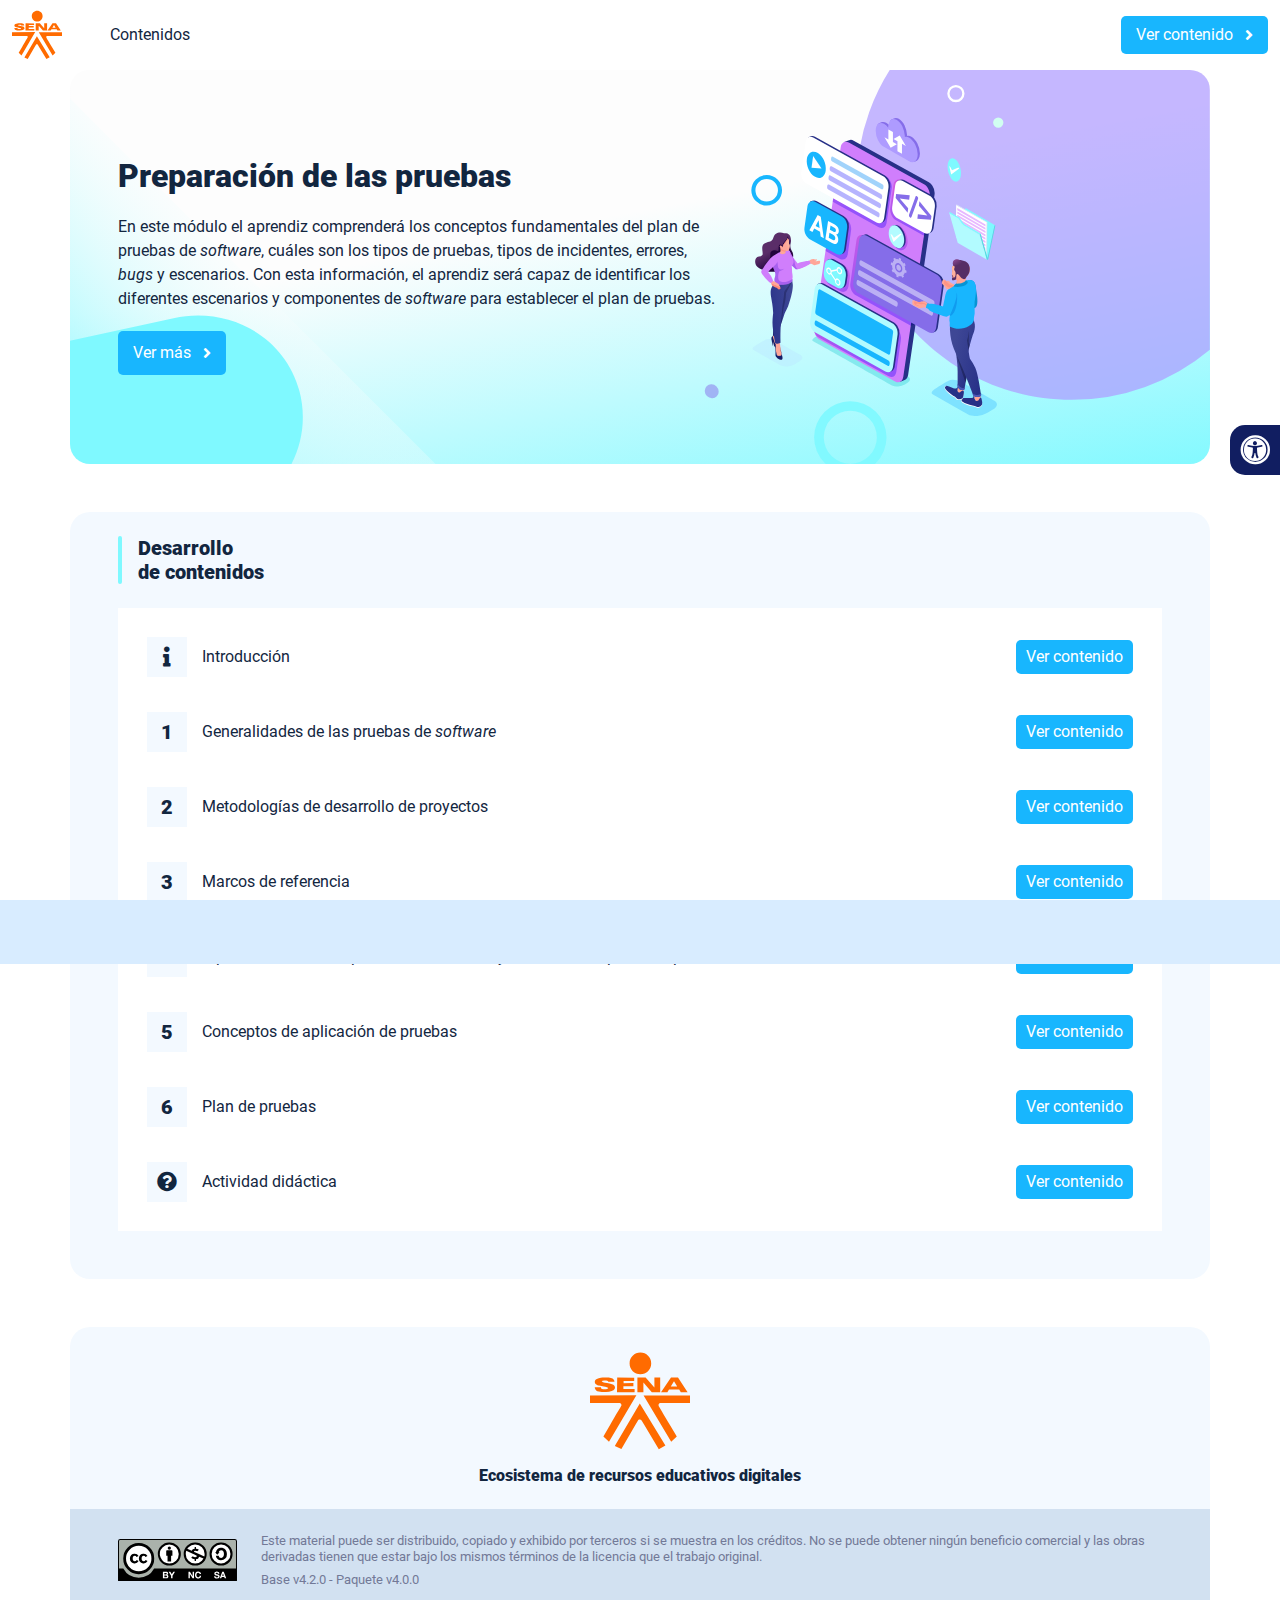
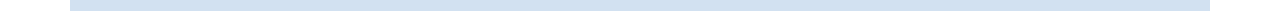
<file: index.html>
<!DOCTYPE html><html lang=""><head><meta charset="utf-8"><meta http-equiv="X-UA-Compatible" content="IE=edge"><meta name="viewport" content="width=device-width,initial-scale=1"><link rel="icon" href="favicon.ico"><title>Componente Formativo con un nombre extremadamente largo y extenso</title><link href="css/chunk-0c047e41.e71cb334.css" rel="prefetch"><link href="css/chunk-25b302c8.e71cb334.css" rel="prefetch"><link href="css/chunk-26fc7596.e71cb334.css" rel="prefetch"><link href="css/chunk-2d2747e2.e71cb334.css" rel="prefetch"><link href="css/chunk-32334cb6.e71cb334.css" rel="prefetch"><link href="css/chunk-4f2d402a.e71cb334.css" rel="prefetch"><link href="css/chunk-4fde0a08.5d24a906.css" rel="prefetch"><link href="css/chunk-515a8379.8483b7be.css" rel="prefetch"><link href="css/chunk-59974754.66974b83.css" rel="prefetch"><link href="css/chunk-6e1e538a.d2f45819.css" rel="prefetch"><link href="css/chunk-70c89f60.e71cb334.css" rel="prefetch"><link href="css/chunk-766a929b.08a98817.css" rel="prefetch"><link href="css/chunk-f2df7d2c.e71cb334.css" rel="prefetch"><link href="css/comple.ac942c50.css" rel="prefetch"><link href="css/creditos.48f41359.css" rel="prefetch"><link href="css/glosario.d1451294.css" rel="prefetch"><link href="css/referencias.5a3d68d9.css" rel="prefetch"><link href="js/actividad.5d010c3d.js" rel="prefetch"><link href="js/chunk-0206bfa0.74e1b525.js" rel="prefetch"><link href="js/chunk-0c047e41.7a5b4d56.js" rel="prefetch"><link href="js/chunk-13a6037e.ec6250a5.js" rel="prefetch"><link href="js/chunk-25b302c8.d39ff832.js" rel="prefetch"><link href="js/chunk-26fc7596.06e6f228.js" rel="prefetch"><link href="js/chunk-2c06842c.f05069dd.js" rel="prefetch"><link href="js/chunk-2d0e96ec.4472b2a6.js" rel="prefetch"><link href="js/chunk-2d208d90.fb689519.js" rel="prefetch"><link href="js/chunk-2d21041c.72260379.js" rel="prefetch"><link href="js/chunk-2d21d0e2.451157b8.js" rel="prefetch"><link href="js/chunk-2d22c123.7736f4e4.js" rel="prefetch"><link href="js/chunk-2d2747e2.16914a70.js" rel="prefetch"><link href="js/chunk-2e80bb9a.bb43cbe4.js" rel="prefetch"><link href="js/chunk-319206de.dc4aeae9.js" rel="prefetch"><link href="js/chunk-32334cb6.4a352898.js" rel="prefetch"><link href="js/chunk-4cdd78c0.38e632ff.js" rel="prefetch"><link href="js/chunk-4f2d402a.026f79f2.js" rel="prefetch"><link href="js/chunk-4fde0a08.3f7823c0.js" rel="prefetch"><link href="js/chunk-515a8379.e3899848.js" rel="prefetch"><link href="js/chunk-53ccb27e.9558629d.js" rel="prefetch"><link href="js/chunk-59974754.f997ee85.js" rel="prefetch"><link href="js/chunk-6e1e538a.bc1f3f08.js" rel="prefetch"><link href="js/chunk-70c89f60.9dca6b05.js" rel="prefetch"><link href="js/chunk-766a929b.681eb457.js" rel="prefetch"><link href="js/chunk-c796899c.18b85dd9.js" rel="prefetch"><link href="js/chunk-e8a7823a.d3aafde3.js" rel="prefetch"><link href="js/chunk-f2df7d2c.9128f1a3.js" rel="prefetch"><link href="js/comple.3adfbb90.js" rel="prefetch"><link href="js/creditos.9f9dc0ba.js" rel="prefetch"><link href="js/glosario.bff6dd35.js" rel="prefetch"><link href="js/intro.87b158ea.js" rel="prefetch"><link href="js/referencias.75e8eab3.js" rel="prefetch"><link href="js/tema1.6615333c.js" rel="prefetch"><link href="js/tema2.5dbff10c.js" rel="prefetch"><link href="js/tema3.9ff9c52c.js" rel="prefetch"><link href="css/app.2297b075.css" rel="preload" as="style"><link href="css/chunk-vendors.0338fbc8.css" rel="preload" as="style"><link href="js/app.99e0c3e7.js" rel="preload" as="script"><link href="js/chunk-vendors.b60f864d.js" rel="preload" as="script"><link href="css/chunk-vendors.0338fbc8.css" rel="stylesheet"><link href="css/app.2297b075.css" rel="stylesheet"></head><body><noscript><strong>We're sorry but Componente Formativo con un nombre extremadamente largo y extenso doesn't work properly without JavaScript enabled. Please enable it to continue.</strong></noscript><div id="app"></div><script src="js/chunk-vendors.b60f864d.js"></script><script src="js/app.99e0c3e7.js"></script></body></html>
</file>
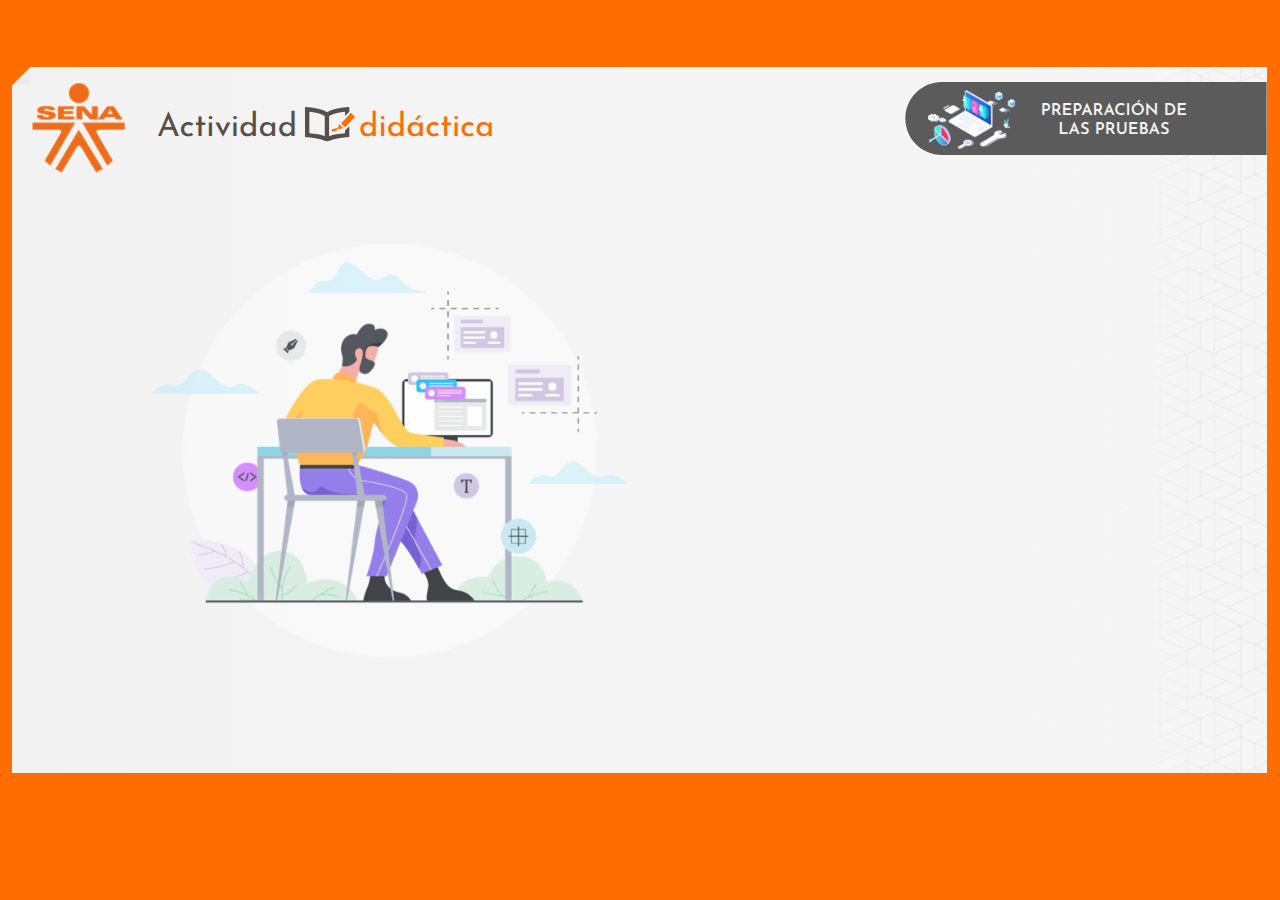
<file: actividades/story.html>
<!doctype html>
<html lang="es">
<head>
  <meta charset="utf-8">
  <!-- Creado con Storyline 360 - http://www.articulate.com  -->
  <!-- version: 3.57.26476.0 -->
  <title>ACT M6 CF1</title>
  <meta http-equiv="x-ua-compatible" content="IE=edge"/>
  <meta name="viewport" content="width=device-width,initial-scale=1,user-scalable=no,shrink-to-fit=no,minimal-ui"/>
  <meta name="apple-mobile-web-app-capable" content="yes"/>
  <style>
    html, body { height: 100%; padding: 0; margin: 0 }
    #app { height: 100%; width: 100%; }
  </style>
  
  <script>window.THREE = { };</script>
</head>
<body style="background: #FF6C00" class="cs-HTML theme-classic">
  <!-- 360 -->
  <script>!function(e){var i=/iPhone/i,o=/iPod/i,n=/iPad/i,t=/(?=.*\bAndroid\b)(?=.*\bMobile\b)/i,d=/Android/i,s=/(?=.*\bAndroid\b)(?=.*\bSD4930UR\b)/i,b=/(?=.*\bAndroid\b)(?=.*\b(?:KFOT|KFTT|KFJWI|KFJWA|KFSOWI|KFTHWI|KFTHWA|KFAPWI|KFAPWA|KFARWI|KFASWI|KFSAWI|KFSAWA)\b)/i,r=/IEMobile/i,h=/(?=.*\bWindows\b)(?=.*\bARM\b)/i,a=/BlackBerry/i,l=/BB10/i,p=/Opera Mini/i,f=/(CriOS|Chrome)(?=.*\bMobile\b)/i,u=/(?=.*\bFirefox\b)(?=.*\bMobile\b)/i,c=new RegExp("(?:Nexus 7|BNTV250|Kindle Fire|Silk|GT-P1000)","i"),w=function(e,i){return e.test(i)},A=function(e){var A=e||navigator.userAgent,v=A.split("[FBAN");if(void 0!==v[1]&&(A=v[0]),this.apple={phone:w(i,A),ipod:w(o,A),tablet:!w(i,A)&&w(n,A),device:w(i,A)||w(o,A)||w(n,A)},this.amazon={phone:w(s,A),tablet:!w(s,A)&&w(b,A),device:w(s,A)||w(b,A)},this.android={phone:w(s,A)||w(t,A),tablet:!w(s,A)&&!w(t,A)&&(w(b,A)||w(d,A)),device:w(s,A)||w(b,A)||w(t,A)||w(d,A)},this.windows={phone:w(r,A),tablet:w(h,A),device:w(r,A)||w(h,A)},this.other={blackberry:w(a,A),blackberry10:w(l,A),opera:w(p,A),firefox:w(u,A),chrome:w(f,A),device:w(a,A)||w(l,A)||w(p,A)||w(u,A)||w(f,A)},this.seven_inch=w(c,A),this.any=this.apple.device||this.android.device||this.windows.device||this.other.device||this.seven_inch,this.phone=this.apple.phone||this.android.phone||this.windows.phone,this.tablet=this.apple.tablet||this.android.tablet||this.windows.tablet,"undefined"==typeof window)return this},v=function(){var e=new A;return e.Class=A,e};"undefined"!=typeof module&&module.exports&&"undefined"==typeof window?module.exports=A:"undefined"!=typeof module&&module.exports&&"undefined"!=typeof window?module.exports=v():"function"==typeof define&&define.amd?define("isMobile",[],e.isMobile=v()):e.isMobile=v()}(this);
    window.isMobile.apple.tablet = window.isMobile.apple.tablet ||
      (navigator.platform === 'MacIntel' && navigator.maxTouchPoints > 1);
    window.isMobile.apple.device = window.isMobile.apple.device || window.isMobile.apple.tablet;
    window.isMobile.tablet = window.isMobile.tablet || window.isMobile.apple.tablet;
    window.isMobile.any = window.isMobile.any || window.isMobile.apple.tablet;
  </script>

  <div id="focus-sink" tabindex="-1"></div>

  <div id="preso"></div>
  <script>
    window.DS = {};
    window.globals = {
      DATA_PATH_BASE: '',
      HAS_FRAME: true,
      HAS_SLIDE: true,

      lmsPresent: false,
      tinCanPresent: false,
      cmi5Present: false,
      aoSupport: false,
      scale: 'show all',
      captureRc: false,
      browserSize: 'optimal',
      bgColor: '#FF6C00',
      features: 'InsertSvgPicture,MultipleQuizTracking',
      themeName: 'classic',
      preloaderColor: '#FFFFFF',
      suppressAnalytics: false,
      productChannel: 'stable',
      publishSource: 'storyline',
      aid: 'aid|dd73bbe0-893c-4c5d-ada9-b44ee608dcb3',
      cid: 'f206eabd-b2ec-4d41-845c-db2e28d82bcc',
      playerVersion: '3.57.26476.0',
      maxIosVideoElements: 10,

      
      parseParams: function(qs) {
        if (window.globals.parsedParams != null) {
          return window.globals.parsedParams;
        }
        qs = (qs || window.location.search.substr(1)).split('+').join(' ');
        var params = {},
            tokens,
            re = /[?&]?([^=]+)=([^&]*)/g;

        while (tokens = re.exec(qs)) {
          params[decodeURIComponent(tokens[1]).trim()] =
            decodeURIComponent(tokens[2]).trim();
        }
        window.globals.parsedParams = params;
        return params;
      }

    };

    (function() {

      var classTypes = [ 'desktop', 'mobile', 'phone', 'tablet' ];

      var addDeviceClasses = function(prefix, testObj) {
        var curr, i;
        for (i = 0; i < classTypes.length; i++) {
          curr = classTypes[i];
          if (testObj[curr]) {
            document.body.classList.add(prefix + curr);
          }
        }
      };

      var params = window.globals.parseParams(),
          isDevicePreview = params.devicepreview === '1',
          isPhoneOverride = params.deviceType === 'phone' || (isDevicePreview && params.phone == '1'),
          isTabletOverride = (params.deviceType === 'tablet' || isDevicePreview) && !isPhoneOverride,
          isMobileOverride = isPhoneOverride || isTabletOverride;

      var deviceView = {
        desktop: !window.isMobile.any && !isMobileOverride,
        mobile: window.isMobile.any || isMobileOverride,
        phone: isPhoneOverride || (window.isMobile.phone && !isTabletOverride),
        tablet: isTabletOverride || window.isMobile.tablet
      };

      window.globals.deviceView = deviceView;
      window.isMobile.desktop = !window.isMobile.any;
      window.isMobile.mobile = window.isMobile.any;

      addDeviceClasses('view-', deviceView);

    })();
  </script>
  
  <script src='story_content/user.js' type=text/javascript></script>
  <div class="slide-loader"></div>

  <script>
    if (window.globals.deviceView.isMobile) { var doc = document, loader = doc.body.querySelector('.slide-loader'); [ 1, 2, 3 ].forEach(function(n) { var d = doc.createElement('div'); d.style.backgroundColor = window.globals.preloaderColor; d.classList.add('mobile-loader-dot'); d.classList.add('dot' + n); loader.appendChild(d); }); }
  </script>

  <div class="mobile-load-title-overlay" style="display: none">
    <div class="mobile-load-title">ACT M6 CF1</div>
  </div>

  <div class="mobile-chrome-warning"></div>

  <script>
    
    if (window.autoSpider && window.vInterfaceObject) {
      document.querySelector('.mobile-load-title-overlay').style.display = 'none';
    }
  </script>

  

  <link rel="stylesheet" href="html5/data/css/output.min.css" data-noprefix/>
</body>
<script src="html5/lib/scripts/bootstrapper.min.js"></script>
</html>
</file>
<file: css/chunk-0c047e41.e71cb334.css>
.horizontal-scroll__wrapper[data-v-22adfd6b]{overflow:hidden}.horizontal-scroll[data-v-22adfd6b]{display:flex;transition:transform .5s ease-in-out;align-items:center;flex-wrap:nowrap}.horizontal-scroll[data-v-22adfd6b]:not(.row){width:100%}.horizontal-scroll--item-fw[data-v-22adfd6b]>div{flex-grow:0;flex-shrink:0;width:100%;margin:0!important}
</file>
<file: css/chunk-25b302c8.e71cb334.css>
.horizontal-scroll__wrapper[data-v-22adfd6b]{overflow:hidden}.horizontal-scroll[data-v-22adfd6b]{display:flex;transition:transform .5s ease-in-out;align-items:center;flex-wrap:nowrap}.horizontal-scroll[data-v-22adfd6b]:not(.row){width:100%}.horizontal-scroll--item-fw[data-v-22adfd6b]>div{flex-grow:0;flex-shrink:0;width:100%;margin:0!important}
</file>
<file: css/chunk-26fc7596.e71cb334.css>
.horizontal-scroll__wrapper[data-v-22adfd6b]{overflow:hidden}.horizontal-scroll[data-v-22adfd6b]{display:flex;transition:transform .5s ease-in-out;align-items:center;flex-wrap:nowrap}.horizontal-scroll[data-v-22adfd6b]:not(.row){width:100%}.horizontal-scroll--item-fw[data-v-22adfd6b]>div{flex-grow:0;flex-shrink:0;width:100%;margin:0!important}
</file>
<file: css/chunk-2d2747e2.e71cb334.css>
.horizontal-scroll__wrapper[data-v-22adfd6b]{overflow:hidden}.horizontal-scroll[data-v-22adfd6b]{display:flex;transition:transform .5s ease-in-out;align-items:center;flex-wrap:nowrap}.horizontal-scroll[data-v-22adfd6b]:not(.row){width:100%}.horizontal-scroll--item-fw[data-v-22adfd6b]>div{flex-grow:0;flex-shrink:0;width:100%;margin:0!important}
</file>
<file: css/chunk-32334cb6.e71cb334.css>
.horizontal-scroll__wrapper[data-v-22adfd6b]{overflow:hidden}.horizontal-scroll[data-v-22adfd6b]{display:flex;transition:transform .5s ease-in-out;align-items:center;flex-wrap:nowrap}.horizontal-scroll[data-v-22adfd6b]:not(.row){width:100%}.horizontal-scroll--item-fw[data-v-22adfd6b]>div{flex-grow:0;flex-shrink:0;width:100%;margin:0!important}
</file>
<file: css/chunk-4f2d402a.e71cb334.css>
.horizontal-scroll__wrapper[data-v-22adfd6b]{overflow:hidden}.horizontal-scroll[data-v-22adfd6b]{display:flex;transition:transform .5s ease-in-out;align-items:center;flex-wrap:nowrap}.horizontal-scroll[data-v-22adfd6b]:not(.row){width:100%}.horizontal-scroll--item-fw[data-v-22adfd6b]>div{flex-grow:0;flex-shrink:0;width:100%;margin:0!important}
</file>
<file: css/chunk-4fde0a08.5d24a906.css>
.header[data-v-a108b06a]{position:sticky;top:0;padding-top:10px;padding-bottom:10px;background-color:#fff;z-index:10010;line-height:1.1em}.header__logo[data-v-a108b06a]{width:50px}@media (max-width:576px){.header__componente-formativo[data-v-a108b06a]{font-size:.8em}}.header__menu[data-v-a108b06a]{cursor:pointer}.header__menu span[data-v-a108b06a]{font-size:.7em;display:block;line-height:1em;text-align:center;color:#111e61}.header__menu__btn[data-v-a108b06a]{width:30px;height:30px;position:relative;margin-bottom:4px}.header__menu__btn .line-1[data-v-a108b06a],.header__menu__btn .line-2[data-v-a108b06a],.header__menu__btn .line-3[data-v-a108b06a]{height:4px;width:30px;background-color:#111e61;transform-origin:center center;position:absolute;left:0;border-radius:2px}.header__menu__btn .line-1[data-v-a108b06a]{top:4px;-webkit-animation:line-1-inactive-data-v-a108b06a .5s ease-in-out forwards;animation:line-1-inactive-data-v-a108b06a .5s ease-in-out forwards}.header__menu__btn .line-2[data-v-a108b06a]{top:13px;-webkit-animation:line-2-inactive-data-v-a108b06a .5s ease-in-out forwards;animation:line-2-inactive-data-v-a108b06a .5s ease-in-out forwards}.header__menu__btn .line-3[data-v-a108b06a]{top:22px;-webkit-animation:line-3-inactive-data-v-a108b06a .5s ease-in-out forwards;animation:line-3-inactive-data-v-a108b06a .5s ease-in-out forwards}.header__menu__btn[data-v-a108b06a]:hover{cursor:pointer}.header__menu__btn--open .line-1[data-v-a108b06a]{-webkit-animation:line-1-active-data-v-a108b06a .5s ease-in-out forwards;animation:line-1-active-data-v-a108b06a .5s ease-in-out forwards}.header__menu__btn--open .line-2[data-v-a108b06a]{-webkit-animation:line-2-active-data-v-a108b06a .5s ease-in-out forwards;animation:line-2-active-data-v-a108b06a .5s ease-in-out forwards}.header__menu__btn--open .line-3[data-v-a108b06a]{-webkit-animation:line-3-active-data-v-a108b06a .5s ease-in-out forwards;animation:line-3-active-data-v-a108b06a .5s ease-in-out forwards}@-webkit-keyframes line-1-active-data-v-a108b06a{0%{transform:translate(0) rotate(0)}50%{transform:translateY(9px) rotate(0)}to{transform:translateY(9px) rotate(45deg)}}@keyframes line-1-active-data-v-a108b06a{0%{transform:translate(0) rotate(0)}50%{transform:translateY(9px) rotate(0)}to{transform:translateY(9px) rotate(45deg)}}@-webkit-keyframes line-2-active-data-v-a108b06a{0%{transform:scale(1)}to{transform:scale(0)}}@keyframes line-2-active-data-v-a108b06a{0%{transform:scale(1)}to{transform:scale(0)}}@-webkit-keyframes line-3-active-data-v-a108b06a{0%{transform:translate(0) rotate(0)}50%{transform:translateY(-9px) rotate(0)}to{transform:translateY(-9px) rotate(-45deg)}}@keyframes line-3-active-data-v-a108b06a{0%{transform:translate(0) rotate(0)}50%{transform:translateY(-9px) rotate(0)}to{transform:translateY(-9px) rotate(-45deg)}}@-webkit-keyframes line-1-inactive-data-v-a108b06a{0%{transform:translateY(9px) rotate(45deg)}50%{transform:translateY(9px) rotate(0)}to{transform:translate(0) rotate(0)}}@keyframes line-1-inactive-data-v-a108b06a{0%{transform:translateY(9px) rotate(45deg)}50%{transform:translateY(9px) rotate(0)}to{transform:translate(0) rotate(0)}}@-webkit-keyframes line-2-inactive-data-v-a108b06a{0%{transform:scale(0)}to{transform:scale(1)}}@keyframes line-2-inactive-data-v-a108b06a{0%{transform:scale(0)}to{transform:scale(1)}}@-webkit-keyframes line-3-inactive-data-v-a108b06a{0%{transform:translateY(-9px) rotate(-45deg)}50%{transform:translateY(-9px) rotate(0)}to{transform:translate(0) rotate(0)}}@keyframes line-3-inactive-data-v-a108b06a{0%{transform:translateY(-9px) rotate(-45deg)}50%{transform:translateY(-9px) rotate(0)}to{transform:translate(0) rotate(0)}}
</file>
<file: css/chunk-515a8379.8483b7be.css>
.banner-interno{position:relative}.banner-interno__fondo{position:absolute;top:0;bottom:-50px;left:0;right:0;background-color:#d07efc;background-size:cover;background-position:50%}.banner-interno__titulo{display:flex;align-items:center}.banner-interno__titulo__icono{display:block;width:32px;height:32px;border-radius:50%;background-color:#12263f;position:relative}.banner-interno__titulo__icono i{color:#d07efc;position:absolute;left:50%;top:50%;transform:translate(-50%,-50%)}.banner-interno__titulo h1,.banner-interno__titulo h2,.banner-interno__titulo h3,.banner-interno__titulo h4,.banner-interno__titulo h5,.banner-interno__titulo h6{color:#12263f;line-height:1.1em}
</file>
<file: css/chunk-59974754.66974b83.css>
.aside-menu{position:sticky;top:70px;flex:0 0 0;width:0;min-height:calc(100vh - 70px);max-height:calc(100vh - 70px);background-color:#f3f9ff;transition:flex .5s ease-in-out,width .5s ease-in-out;overflow-x:hidden;z-index:100001}.aside-menu a{color:#111e61}.aside-menu--open{flex:0 0 300px;width:300px}.aside-menu__content{width:300px;display:flex;flex-direction:column;justify-content:space-between;min-height:calc(100vh - 70px);max-height:calc(100vh - 70px);border-right:1px solid #d8ecff}@media (max-height:800px){.aside-menu__content{min-height:800px;max-height:800px;overflow-y:auto}}.aside-menu__header{padding:10px;text-align:center;background-color:#d8ecff}.aside-menu__header h4{margin:0}.aside-menu__menu{overflow-y:auto;flex-grow:1;list-style:none;padding-left:0;margin-bottom:0}.aside-menu__menu__item--active .aside-menu__menu__item__lnk,.aside-menu__menu__item--active .aside-menu__sec-menu__item__lnk{background-color:#d8ecff;font-weight:700}.aside-menu__menu__item--sub-menu:hover,.aside-menu__menu__item:hover,.aside-menu__sec-menu__item:hover{background-color:#d8ecff}.aside-menu__menu__item--sub-menu{padding-left:10px}.aside-menu__menu__item--sub-menu--active .aside-menu__menu__item__lnk,.aside-menu__menu__item--sub-menu--active .aside-menu__sec-menu__item__lnk{background-color:#d8ecff;font-weight:700;position:relative}.aside-menu__menu__item--sub-menu--active .aside-menu__menu__item__lnk:before,.aside-menu__menu__item--sub-menu--active .aside-menu__sec-menu__item__lnk:before{content:"";display:block;position:absolute;left:0;bottom:0;top:0;width:4px;border-radius:2px;background-color:#7ff9ff}.aside-menu__menu__item__lnk,.aside-menu__sec-menu__item__lnk{display:flex;align-items:center;padding:10px 15px;line-height:1.1em}.aside-menu__menu__item__lnk i,.aside-menu__menu__item__lnk span,.aside-menu__sec-menu__item__lnk i,.aside-menu__sec-menu__item__lnk span{margin-right:10px}.aside-menu__menu__item__lnk i:last-child,.aside-menu__menu__item__lnk span:last-child,.aside-menu__sec-menu__item__lnk i:last-child,.aside-menu__sec-menu__item__lnk span:last-child{margin-right:0}.aside-menu__sec-menu{background-color:#d8ecff;padding:10px 0;flex-shrink:0;margin-bottom:0}.aside-menu__sec-menu__item{padding:10px 15px}.aside-menu__sec-menu__item__lnk{padding:0;border-radius:1em}.aside-menu__sec-menu__item__lnk i{display:block;width:2em;height:2em;padding:.5em 0;text-align:center;background-color:#fff;border-radius:50%}.aside-menu__sec-menu__item__lnk:hover{background-color:#fff}@media (max-width:992px){.aside-menu{position:fixed;top:70px}}@media (max-width:576px){.aside-menu__sec-menu{padding-bottom:110px}}
</file>
<file: css/chunk-6e1e538a.d2f45819.css>
.accesibilidad[data-v-4f6b7c58]{position:fixed;right:0;top:50vh;height:50px;background-color:#111e61;border-top-left-radius:15px;border-bottom-left-radius:15px;transform:translateY(-50%) translateX(100%) translateX(-50px);overflow:hidden;transition:transform .3s ease-in-out,height .3s ease-in-out}.accesibilidad[data-v-4f6b7c58]:hover{transform:translateY(-50%) translateX(0);height:12.75rem}.accesibilidad [data-v-4f6b7c58]{color:#fff}.accesibilidad__menu__content .accesibilidad__menu__item[data-v-4f6b7c58]{cursor:pointer}.accesibilidad__menu__content .accesibilidad__menu__item[data-v-4f6b7c58]:hover{background-color:#273685}.accesibilidad__menu__content .accesibilidad__menu__item[data-v-4f6b7c58]:last-child{border:none}.accesibilidad__menu__item[data-v-4f6b7c58]{display:flex;align-items:center;padding:10px;border-bottom:1px solid #273685;line-height:1em;-webkit-user-select:none;-moz-user-select:none;-ms-user-select:none;user-select:none}.accesibilidad__menu i[data-v-4f6b7c58]{font-size:30px;font-style:normal;margin-right:10px;line-height:1em}.accesibilidad__menu img[data-v-4f6b7c58]{width:30px;margin-right:10px}
</file>
<file: css/chunk-70c89f60.e71cb334.css>
.horizontal-scroll__wrapper[data-v-22adfd6b]{overflow:hidden}.horizontal-scroll[data-v-22adfd6b]{display:flex;transition:transform .5s ease-in-out;align-items:center;flex-wrap:nowrap}.horizontal-scroll[data-v-22adfd6b]:not(.row){width:100%}.horizontal-scroll--item-fw[data-v-22adfd6b]>div{flex-grow:0;flex-shrink:0;width:100%;margin:0!important}
</file>
<file: css/chunk-766a929b.08a98817.css>
.barra-avance{display:flex;align-items:center;justify-content:space-between;position:fixed;bottom:0;left:0;width:100%;padding:10px;background-color:#d8ecff;transition:transform .5s ease-in-out;z-index:100000}.barra-avance__barra{margin:0 20px;flex:1;position:relative;max-width:800px}.barra-avance__barra--amarilla,.barra-avance__barra--blanca{height:4px}.barra-avance__barra--amarilla:after,.barra-avance__barra--amarilla:before,.barra-avance__barra--blanca:after,.barra-avance__barra--blanca:before{content:"";display:block;width:10px;height:10px;border-radius:50%;position:absolute;top:50%}.barra-avance__barra--amarilla:before,.barra-avance__barra--blanca:before{left:0;transform:translate(-50%,-50%)}.barra-avance__barra--amarilla:after,.barra-avance__barra--blanca:after{right:0;transform:translate(50%,-50%)}.barra-avance__barra--blanca,.barra-avance__barra--blanca:after,.barra-avance__barra--blanca:before{background-color:#fff}.barra-avance__barra--amarilla{position:absolute;width:100%;top:0;background-color:#18b6fe}.barra-avance__barra--amarilla:after,.barra-avance__barra--amarilla:before{background-color:#18b6fe}.barra-avance__boton--regresar{background-color:#b0c0d2}.barra-avance__boton--regresar span{color:#111e61!important}.barra-avance__boton--disable{opacity:0;pointer-events:none}.barra-avance--open{transform:translateY(0)}.barra-avance--close{transform:translateY(100%)}
</file>
<file: css/chunk-f2df7d2c.e71cb334.css>
.horizontal-scroll__wrapper[data-v-22adfd6b]{overflow:hidden}.horizontal-scroll[data-v-22adfd6b]{display:flex;transition:transform .5s ease-in-out;align-items:center;flex-wrap:nowrap}.horizontal-scroll[data-v-22adfd6b]:not(.row){width:100%}.horizontal-scroll--item-fw[data-v-22adfd6b]>div{flex-grow:0;flex-shrink:0;width:100%;margin:0!important}
</file>
<file: css/comple.ac942c50.css>
.banner-interno{position:relative}.banner-interno__fondo{position:absolute;top:0;bottom:-50px;left:0;right:0;background-color:#d07efc;background-size:cover;background-position:50%}.banner-interno__titulo{display:flex;align-items:center}.banner-interno__titulo__icono{display:block;width:32px;height:32px;border-radius:50%;background-color:#12263f;position:relative}.banner-interno__titulo__icono i{color:#d07efc;position:absolute;left:50%;top:50%;transform:translate(-50%,-50%)}.banner-interno__titulo h1,.banner-interno__titulo h2,.banner-interno__titulo h3,.banner-interno__titulo h4,.banner-interno__titulo h5,.banner-interno__titulo h6{color:#12263f;line-height:1.1em}.complementario__enlaces{display:flex;justify-content:center;flex-wrap:wrap}.complementario__enlaces a{margin:0 5px}.complementario__btn{font-size:1.5em;line-height:1em}table{width:calc(100% - 1px);min-width:800px}table thead{background-color:#d8ecff}table thead th{border-color:#d8ecff}table td,table th{padding:25px 20px;text-align:center}table td:first-child,table th:first-child{text-align:left}
</file>
<file: css/creditos.48f41359.css>
.banner-interno{position:relative}.banner-interno__fondo{position:absolute;top:0;bottom:-50px;left:0;right:0;background-color:#d07efc;background-size:cover;background-position:50%}.banner-interno__titulo{display:flex;align-items:center}.banner-interno__titulo__icono{display:block;width:32px;height:32px;border-radius:50%;background-color:#12263f;position:relative}.banner-interno__titulo__icono i{color:#d07efc;position:absolute;left:50%;top:50%;transform:translate(-50%,-50%)}.banner-interno__titulo h1,.banner-interno__titulo h2,.banner-interno__titulo h3,.banner-interno__titulo h4,.banner-interno__titulo h5,.banner-interno__titulo h6{color:#12263f;line-height:1.1em}.creditos-vista .tarjeta.credito{background-color:#d2e1f1}.creditos{color:#727997;overflow-x:auto}.creditos__item{min-width:490px}.creditos p{line-height:1.3em;margin-bottom:0;color:#727997}.creditos__titulo{font-weight:700;background-color:#d2e1f1;padding:5px 10px;border-top-radius:5px;border-top-left-radius:5px;border-top-right-radius:5px}.creditos table td,.creditos table th{border-color:#d2e1f1}
</file>
<file: css/glosario.d1451294.css>
.banner-interno{position:relative}.banner-interno__fondo{position:absolute;top:0;bottom:-50px;left:0;right:0;background-color:#d07efc;background-size:cover;background-position:50%}.banner-interno__titulo{display:flex;align-items:center}.banner-interno__titulo__icono{display:block;width:32px;height:32px;border-radius:50%;background-color:#12263f;position:relative}.banner-interno__titulo__icono i{color:#d07efc;position:absolute;left:50%;top:50%;transform:translate(-50%,-50%)}.banner-interno__titulo h1,.banner-interno__titulo h2,.banner-interno__titulo h3,.banner-interno__titulo h4,.banner-interno__titulo h5,.banner-interno__titulo h6{color:#12263f;line-height:1.1em}.glosario__letra-item{display:flex}.glosario__letra-item__texto{padding-top:5px}.glosario__letra-item__letra__icono{width:32px;height:32px;position:relative;line-height:1em;border-radius:50%;background-color:#d2e1f1}.glosario__letra-item__letra__icono span{position:absolute;left:50%;top:50%;transform:translate(-50%,-50%);font-size:1.1em;font-weight:900}
</file>
<file: css/referencias.5a3d68d9.css>
.banner-interno{position:relative}.banner-interno__fondo{position:absolute;top:0;bottom:-50px;left:0;right:0;background-color:#d07efc;background-size:cover;background-position:50%}.banner-interno__titulo{display:flex;align-items:center}.banner-interno__titulo__icono{display:block;width:32px;height:32px;border-radius:50%;background-color:#12263f;position:relative}.banner-interno__titulo__icono i{color:#d07efc;position:absolute;left:50%;top:50%;transform:translate(-50%,-50%)}.banner-interno__titulo h1,.banner-interno__titulo h2,.banner-interno__titulo h3,.banner-interno__titulo h4,.banner-interno__titulo h5,.banner-interno__titulo h6{color:#12263f;line-height:1.1em}.referencias__item:last-child hr{display:none}.referencias__item a{color:#2196f3;text-decoration:underline;overflow-wrap:break-word}
</file>
<file: css/app.2297b075.css>
*,:after,:before{box-sizing:inherit}html{height:100%;line-height:1.15;box-sizing:border-box;-webkit-font-smoothing:antialiased;-moz-osx-font-smoothing:grayscale;-webkit-text-size-adjust:100%;-ms-text-size-adjust:100%;text-rendering:optimizeLegibility}a,abbr,acronym,address,applet,article,aside,audio,b,big,blockquote,body,canvas,caption,center,cite,code,dd,del,details,dfn,div,dl,dt,em,embed,fieldset,figcaption,figure,footer,form,h1,h2,h3,h4,h5,h6,header,hgroup,html,i,iframe,img,ins,kbd,label,legend,li,mark,menu,nav,object,ol,output,p,pre,q,ruby,s,samp,section,small,span,strike,strong,sub,summary,sup,table,tbody,td,tfoot,th,thead,time,tr,tt,u,ul,var,video{margin:0;padding:0;border:0;outline:0;background:transparent;vertical-align:baseline}article,aside,details,figcaption,figure,footer,header,main,menu,nav,section,summary{display:block}[hidden],template{display:none}hr{box-sizing:content-box;height:0;border-bottom:1px solid #e8e8e8;border-left:0;border-right:0;border-top:0;margin:1.5em 0;overflow:visible}[hidden]{display:none}a{font-family:Roboto,sans-serif;font-size:1em;font-weight:400;text-decoration:none;color:#12263f;background-color:transparent;transition:all .15s ease-in-out;-webkit-text-decoration-skip:objects}a:active,a:hover{outline-width:0}a:active,a:focus,a:hover{color:#000}[type=button],[type=reset],[type=submit],button{-webkit-appearance:none;-moz-appearance:none;appearance:none;cursor:pointer;display:inline-block;vertical-align:middle;border:0;border-radius:5px;color:#fff;background-color:#18b6fe;font-family:Roboto,sans-serif;font-weight:400;font-size:1em;-webkit-font-smoothing:antialiased;line-height:1em;white-space:nowrap;text-decoration:none;text-transform:none;padding:.75em 1.5em;margin:0;-webkit-user-select:none;-moz-user-select:none;-ms-user-select:none;user-select:none;overflow:visible;transition:background-color .15s ease-in-out}[type=button]:focus,[type=button]:hover,[type=reset]:focus,[type=reset]:hover,[type=submit]:focus,[type=submit]:hover,button:focus,button:hover{background-color:#18b6fe;color:#fff}[type=button]:disabled,[type=reset]:disabled,[type=submit]:disabled,button:disabled{cursor:not-allowed;opacity:.5}[type=button]:disabled:hover,[type=reset]:disabled:hover,[type=submit]:disabled:hover,button:disabled:hover{background-color:#18b6fe}input,select,textarea{margin:0;display:block;font-family:Roboto,sans-serif;font-size:16px}input{overflow:visible}[type=color],[type=date],[type=datetime-local],[type=datetime],[type=email],[type=month],[type=number],[type=password],[type=search],[type=tel],[type=text],[type=time],[type=url],[type=week],input:not([type]),select,select[multiple],textarea{background-color:#fff;border:1px solid #e8e8e8;border-radius:5px;box-shadow:inset 0 1px 3px rgba(0,0,0,.06);box-sizing:inherit;margin-bottom:.75em;padding:.5em;transition:border-color .15s ease-in-out;width:100%}[type=color]:hover,[type=date]:hover,[type=datetime-local]:hover,[type=datetime]:hover,[type=email]:hover,[type=month]:hover,[type=number]:hover,[type=password]:hover,[type=search]:hover,[type=tel]:hover,[type=text]:hover,[type=time]:hover,[type=url]:hover,[type=week]:hover,input:not([type]):hover,select:hover,select[multiple]:hover,textarea:hover{border-color:shade(#e8e8e8,20%)}[type=color]:focus,[type=date]:focus,[type=datetime-local]:focus,[type=datetime]:focus,[type=email]:focus,[type=month]:focus,[type=number]:focus,[type=password]:focus,[type=search]:focus,[type=tel]:focus,[type=text]:focus,[type=time]:focus,[type=url]:focus,[type=week]:focus,input:not([type]):focus,select:focus,select[multiple]:focus,textarea:focus{border-color:#7ff9ff;box-shadow:inset 0 1px 3px rgba(0,0,0,.06),0 0 5px rgba(199,101,251,.7);outline:none}[type=color]:disabled,[type=date]:disabled,[type=datetime-local]:disabled,[type=datetime]:disabled,[type=email]:disabled,[type=month]:disabled,[type=number]:disabled,[type=password]:disabled,[type=search]:disabled,[type=tel]:disabled,[type=text]:disabled,[type=time]:disabled,[type=url]:disabled,[type=week]:disabled,input:not([type]):disabled,select:disabled,select[multiple]:disabled,textarea:disabled{background-color:shade(#fff,5%);cursor:not-allowed}[type=color]:disabled:hover,[type=date]:disabled:hover,[type=datetime-local]:disabled:hover,[type=datetime]:disabled:hover,[type=email]:disabled:hover,[type=month]:disabled:hover,[type=number]:disabled:hover,[type=password]:disabled:hover,[type=search]:disabled:hover,[type=tel]:disabled:hover,[type=text]:disabled:hover,[type=time]:disabled:hover,[type=url]:disabled:hover,[type=week]:disabled:hover,input:not([type]):disabled:hover,select:disabled:hover,select[multiple]:disabled:hover,textarea:disabled:hover{border:1px solid #e8e8e8}select{text-transform:none;max-width:100%;border-radius:5px}::-webkit-file-upload-button{background-color:#18b6fe;border:none;cursor:pointer;color:#fff;border-radius:5px;padding:.75em 1.5em}::-webkit-file-upload-button:hover{background-color:#18b6fe}optgroup{font-weight:700}fieldset{border:1px solid #e8e8e8;background-color:transparent;padding:1.5em;-webkit-margin-start:0;-webkit-margin-end:0;-webkit-padding-before:1.5em;-webkit-padding-start:1.5em;-webkit-padding-end:1.5em;-webkit-padding-after:1.5em}legend{box-sizing:border-box;color:inherit;display:table;max-width:100%;padding:0;white-space:normal;font-weight:600;-webkit-padding-start:0;-webkit-padding-end:0}label,legend{margin-bottom:.375em}label{display:block;font-size:1em;font-family:Roboto,sans-serif;font-weight:900}textarea{overflow:auto;resize:vertical}[type=checkbox],[type=radio]{box-sizing:border-box;padding:0;display:inline;margin-right:.375em}[type=number]::-webkit-inner-spin-button,[type=number]::-webkit-outer-spin-button{height:auto}[type=search]{-webkit-appearance:textfield;outline-offset:-2px}[type=search]::-webkit-search-cancel-button,[type=search]::-webkit-search-decoration{-webkit-appearance:none;-moz-appearance:none}::-moz-placeholder{color:#999}:-ms-input-placeholder{color:#999}::placeholder{color:#999}::-webkit-file-upload-button{-webkit-appearance:button;-moz-appearance:button;font:inherit}[type=file]{margin-bottom:.75em;width:100%}[type=button],[type=reset],[type=submit],button{-webkit-appearance:button}[type=button]::-moz-focus-inner,[type=reset]::-moz-focus-inner,[type=submit]::-moz-focus-inner,button::-moz-focus-inner{border-style:none;padding:0}[type=button]:-moz-focusring,[type=reset]:-moz-focusring,[type=submit]:-moz-focusring,button:-moz-focusring{outline:1px dotted ButtonText}progress{vertical-align:baseline}ol,ul{list-style:none;margin-bottom:1em}dt{font-weight:700}figure,img,picture,svg{margin:0;width:100%;max-width:100%}figcaption{display:block;background-color:#e8e8e8;padding:.75em 1.5em;font-size:.8em;font-weight:700}img,svg{display:block;border-style:none}svg:not(:root){overflow:hidden}audio,canvas,progress,video{display:inline-block}audio:not([controls]){display:none;height:0}template{display:none}table{border-collapse:collapse;border-spacing:0;table-layout:fixed;width:100%}td,th,tr{vertical-align:middle}td,th{border:1px solid #e8e8e8;padding:.75em}th{font-size:.875em;line-height:1.2}td{line-height:1.5}body{font-size:16px;font-weight:400;line-height:1.5}body,h1,h2,h3,h4,h5,h6{color:#12263f;font-family:Roboto,sans-serif}h1,h2,h3,h4,h5,h6{font-weight:900;line-height:1.2;margin:0 0 .75em}h1{font-size:2em}h2{font-size:1.5em}h3{font-size:1.25em}h4{font-size:1.125em}h5{font-size:1em}h6{font-size:.875em}p{font-family:Roboto,sans-serif;font-size:1em;font-weight:400;line-height:1.5;color:#12263f;margin-bottom:1em}b,strong{font-weight:700}dfn,em,i{font-style:italic}br{line-height:2em}u{text-decoration:underline}code,kbd,pre,samp{color:#727997;font-family:Lucida Console,Courier New,monospace;font-size:1em}sub,sup{font-size:75%;line-height:0;position:relative;vertical-align:baseline}sub{bottom:-.25em}sup{top:-.5em}small{font-size:80%}mark{background-color:#ffeb3b;color:#000}abbr[title]{border-bottom:none;text-decoration:underline;-webkit-text-decoration:underline dotted;text-decoration:underline dotted}blockquote,q{quotes:none}::selection{background:#2196f3!important;color:#fff!important;text-shadow:none}::-moz-selection{background:#2196f3!important;color:#fff!important;text-shadow:none}img::selection{background:transparent}img::-moz-selection{background:transparent}body{-webkit-tap-highlight-color:#2196F3!important}details,menu{display:block}summary{display:list-item}@media print{*,:after,:before,:first-letter,:first-line{background:transparent!important;color:#000!important;box-shadow:none!important;text-shadow:none!important}a,a:visited{text-decoration:underline}a[href]:after{content:" (" attr(href) ")"}a abbr[title]:after{content:" (" attr(title) ")"}a[href^="#"]:after,a[href^="javascript:"]:after{content:""}blockquote,pre{border:1px solid #999;page-break-inside:avoid}thead{display:table-header-group}img,tr{page-break-inside:avoid}img{max-width:100%!important}h2,h3,p{orphans:3;widows:3}h2,h3{page-break-after:avoid}}.acordion{position:relative}.acordion__header{display:flex;align-items:center;margin-bottom:25px;cursor:pointer;justify-content:space-between}.acordion__accion__btn--a,.acordion__accion__btn--b{width:40px;height:40px;border-radius:50%;position:relative}.acordion__accion__btn--a i,.acordion__accion__btn--b i{position:absolute;top:50%;left:50%;transform:translate(-50%,-50%)}.acordion__accion__btn--a{background-color:#fff;box-shadow:0 3px 5px 0 rgba(17,30,97,.3)}.acordion__accion__btn--b{border:1px solid #111e61}.acordion__contenido{overflow:hidden;transition:height .5s ease-in-out}.acordion .indicador__container{transform:translateY(15px)}.bloque-texto-a{position:relative}.bloque-texto-a:before{content:"";display:block;position:absolute;top:0;bottom:0;left:50%;right:0}.bloque-texto-a>div{position:relative}.bloque-texto-a__texto{background-color:#fff}.bloque-texto-a p{margin:0}.bloque-texto-a.color-primario{background-color:#fff}.bloque-texto-a.color-primario:before{background-color:#d07efc}.bloque-texto-a.color-secundario{background-color:#cfc6f6}.bloque-texto-a.color-secundario:before{background-color:#856de9}.bloque-texto-a.color-acento-contenido{background-color:#fff}.bloque-texto-a.color-acento-contenido:before{background-color:#7ff9ff}.bloque-texto-a.color-acento-botones{background-color:#b0e6ff}.bloque-texto-a.color-acento-botones:before{background-color:#18b6fe}.bloque-texto-b{position:relative}.bloque-texto-b:before{content:"";display:block;position:absolute;top:40%;bottom:0;left:35%;right:0}.bloque-texto-b__texto{position:relative}.bloque-texto-b__texto *{display:inline}.bloque-texto-b i{font-size:2.5em;color:#7ff9ff}.bloque-texto-b i:first-of-type{margin-right:15px}.bloque-texto-b i:last-of-type{margin-left:15px;vertical-align:text-top}.bloque-texto-b.color-primario:before{background-color:#d07efc}.bloque-texto-b.color-secundario:before{background-color:#856de9}.bloque-texto-b.color-acento-contenido:before{background-color:#7ff9ff}.bloque-texto-b.color-acento-botones:before{background-color:#18b6fe}.bloque-texto-c i{font-size:2.5em;color:#7ff9ff}.bloque-texto-c:after{content:"";display:block;width:30px;height:30px;background-color:#7ff9ff;position:relative;left:calc(100% - 30px)}.bloque-texto-c.color-primario{background-color:#d07efc}.bloque-texto-c.color-secundario{background-color:#856de9}.bloque-texto-c.color-acento-contenido{background-color:#7ff9ff}.bloque-texto-c.color-acento-botones{background-color:#18b6fe}.bloque-texto-d{border-top:1px solid #7ff9ff;position:relative}.bloque-texto-d:before{content:"";display:block;position:absolute;top:40%;bottom:0;left:35%;right:0}.bloque-texto-d__texto{position:relative}.bloque-texto-d__texto *{display:inline}.bloque-texto-d i{font-size:2.5em;color:#7ff9ff}.bloque-texto-d i:first-of-type{margin-right:15px}.bloque-texto-d i:last-of-type{margin-left:15px;vertical-align:text-top}.bloque-texto-d__autor,.bloque-texto-e__autor{text-align:right;position:relative}.bloque-texto-d.color-primario:before{background-color:#d07efc}.bloque-texto-d.color-secundario:before{background-color:#856de9}.bloque-texto-d.color-acento-contenido:before{background-color:#7ff9ff}.bloque-texto-d.color-acento-botones:before{background-color:#18b6fe}.bloque-texto-e__texto *{display:inline}.bloque-texto-e i{font-size:2.5em;color:#7ff9ff}.bloque-texto-e i:first-of-type{margin-right:15px}.bloque-texto-e i:last-of-type{margin-left:15px;vertical-align:text-top}.bloque-texto-e.color-primario{background-color:#d07efc}.bloque-texto-e.color-secundario{background-color:#856de9}.bloque-texto-e.color-acento-contenido{background-color:#7ff9ff}.bloque-texto-e.color-acento-botones{background-color:#18b6fe}.bloque-texto-f{display:flex;flex-direction:column;position:relative;padding-bottom:50px}.bloque-texto-f:before{content:"";display:block;position:absolute;top:0;left:0;right:0;bottom:50px}.bloque-texto-f__comillas{position:static}.bloque-texto-f__comillas i{position:absolute;font-size:2.5em;color:#7ff9ff}.bloque-texto-f__comillas i:first-of-type{margin-right:15px;top:0;left:40px;transform:translate(-50%,-50%)}.bloque-texto-f__comillas i:last-of-type{margin-left:15px;vertical-align:text-top;top:calc(100% - 50px);right:10px;margin:0;transform:translate(-50%,-50%)}.bloque-texto-f__texto{position:relative}.bloque-texto-f__texto *{display:inline}.bloque-texto-f__autor{text-align:center;position:relative}.bloque-texto-f__avatar{position:relative;height:50px}.bloque-texto-f__avatar__img{background-color:#fff;position:absolute;top:0;left:50%;transform:translateX(-50%);width:100px;border-radius:50%;overflow:hidden;border:5px solid #fff;box-shadow:0 0 10px 0 rgba(0,0,0,.3)}.bloque-texto-f.color-primario:before{background-color:#d07efc}.bloque-texto-f.color-secundario:before{background-color:#856de9}.bloque-texto-f.color-acento-contenido:before{background-color:#7ff9ff}.bloque-texto-f.color-acento-botones:before{background-color:#18b6fe}.bloque-texto-g{position:relative;display:flex;justify-content:flex-end}.bloque-texto-g__img{width:50%;position:absolute;top:0;left:0;bottom:0;background-position:50%;background-size:cover}.bloque-texto-g__texto{position:relative;width:60%;background-color:hsla(0,0%,100%,.95)}.bloque-texto-g__texto *{display:inline}@media (max-width:992px){.bloque-texto-g{padding-top:40%!important}.bloque-texto-g__img{width:100%;height:50%}.bloque-texto-g__texto{width:100%}}@media (max-width:576px){.bloque-texto-g{padding-top:200px!important}.bloque-texto-g__img{height:250px}}.bloque-texto-g.color-primario{background-color:#d07efc}.bloque-texto-g.color-secundario{background-color:#856de9}.bloque-texto-g.color-acento-contenido{background-color:#7ff9ff}.bloque-texto-g.color-acento-botones{background-color:#18b6fe}.tabs-a__tab{display:block;width:100%;text-align:left;background-color:#d8ecff;padding:15px 20px;border-radius:5px;color:#111e61;line-height:1.2em}.tabs-a__tab__text{overflow:hidden;text-overflow:ellipsis}.tabs-a__tab:last-child{margin-bottom:0!important}.tabs-a__tab:active,.tabs-a__tab:focus,.tabs-a__tab:hover{color:#111e61}.tabs-a__tab__selected{font-weight:700}@media (min-width:992px){.tabs-a__tab__selected{position:relative}.tabs-a__tab__selected:before{content:"";display:block;position:absolute;right:0;top:50%;width:15px;height:15px;transform:translate(5px,-50%) rotate(45deg);background-color:#18b6fe}}.tabs-a__content-item{opacity:0}.tabs-a__content-item--active{-webkit-animation:tab-content-active .5s ease-in-out forwards;animation:tab-content-active .5s ease-in-out forwards}.tabs-a.color-primario .tabs-a__tab:active,.tabs-a.color-primario .tabs-a__tab:focus,.tabs-a.color-primario .tabs-a__tab:hover,.tabs-a.color-primario .tabs-a__tab__selected{background-color:#d07efc;color:#12263f}.tabs-a.color-primario .tabs-a__tab__selected:before{background-color:#d07efc}.tabs-a.color-secundario .tabs-a__tab:active,.tabs-a.color-secundario .tabs-a__tab:focus,.tabs-a.color-secundario .tabs-a__tab:hover,.tabs-a.color-secundario .tabs-a__tab__selected{background-color:#856de9;color:#12263f}.tabs-a.color-secundario .tabs-a__tab__selected:before{background-color:#856de9}.tabs-a.color-acento-contenido .tabs-a__tab:active,.tabs-a.color-acento-contenido .tabs-a__tab:focus,.tabs-a.color-acento-contenido .tabs-a__tab:hover,.tabs-a.color-acento-contenido .tabs-a__tab__selected{background-color:#7ff9ff;color:#12263f}.tabs-a.color-acento-contenido .tabs-a__tab__selected:before{background-color:#7ff9ff}.tabs-a.color-acento-botones .tabs-a__tab:active,.tabs-a.color-acento-botones .tabs-a__tab:focus,.tabs-a.color-acento-botones .tabs-a__tab:hover,.tabs-a.color-acento-botones .tabs-a__tab__selected{background-color:#18b6fe;color:#12263f}.tabs-a.color-acento-botones .tabs-a__tab__selected:before{background-color:#18b6fe}@-webkit-keyframes tab-content-active{0%{opacity:0}to{opacity:1}}@keyframes tab-content-active{0%{opacity:0}to{opacity:1}}.tabs-b{border-bottom:1px solid #afafaf}.tabs-b__tab{display:flex;flex-direction:column;align-items:center;padding:20px;background-color:#f6f6f6;border-right:2px solid #afafaf;border-bottom:2px solid #afafaf;cursor:pointer}.tabs-b__tab:active,.tabs-b__tab:focus,.tabs-b__tab:hover{background-color:#e8e8e8}.tabs-b__tab:last-child{border-right:none}.tabs-b__tab__icon{width:50px;margin-bottom:20px}.tabs-b__tab__title{text-align:center;font-size:.875em;line-height:1.1em;display:flex;height:100%;align-items:center}.tabs-b__tab--active{border-top:5px solid!important;border-bottom:none}.tabs-b__tab--active,.tabs-b__tab--active:active,.tabs-b__tab--active:focus,.tabs-b__tab--active:hover{background-color:transparent}.tabs-b__tab--active .tabs-b__tab__title{font-weight:700}@media (min-width:576px) and (max-width:992px){.tabs-b__tab{border-top:2px solid #afafaf}.tabs-b__tab:first-child{border-left:2px solid #afafaf}.tabs-b__tab:last-child{border-right:2px solid #afafaf}.tabs-b__tab:nth-child(4){border-left:2px solid #afafaf}.tabs-b__tab:nth-child(n+4){border-top:none}.tabs-b__tab--active:nth-child(-n+3){border-bottom:2px solid #afafaf}}@media (max-width:576px){.tabs-b__tab:last-child{border-right:2px solid #afafaf}.tabs-b__tab:nth-child(-n+2){border-top:2px solid #afafaf}.tabs-b__tab:nth-child(odd){border-left:2px solid #afafaf}}.tabs-b.color-primario .tabs-b__tab--active{border-top-color:#d07efc!important}.tabs-b.color-secundario .tabs-b__tab--active{border-top-color:#856de9!important}.tabs-b.color-acento-contenido .tabs-b__tab--active{border-top-color:#7ff9ff!important}.tabs-b.color-acento-botones .tabs-b__tab--active{border-top-color:#18b6fe!important}.tabs-c{border-bottom:1px solid #afafaf}.tabs-c__header{margin-bottom:15px}.tabs-c__tab{border-bottom:4px solid #e8e8e8;line-height:1.2;text-align:center;display:flex;align-items:center;justify-content:center;position:relative}.tabs-c__tab:after,.tabs-c__tab:before{content:"";display:block;position:absolute;transform:translate(-50%,-50%)}.tabs-c__tab:after{width:2px;height:20px;top:50%;right:-2px;background-color:#e8e8e8}.tabs-c__tab:last-child:after{display:none}@media (min-width:992px) and (max-width:1200px){.tabs-c__tab:nth-child(3n):after{display:none}}@media (min-width:576px) and (max-width:992px){.tabs-c__tab:nth-child(2n):after{display:none}}@media (max-width:576px){.tabs-c__tab:after{display:none}}.tabs-c__tab--active{border-bottom:4px solid!important}.tabs-c__tab--active:before{width:0;height:0;border-left:10px solid transparent;border-right:10px solid transparent;border-top:10px solid;left:50%;top:calc(100% + 6px)}.tabs-c__tab--active:active,.tabs-c__tab--active:focus,.tabs-c__tab--active:hover{background-color:transparent}.tabs-c__tab--active .tabs-b__tab__title{font-weight:700}.tabs-c.color-primario .tabs-c__tab--active{border-bottom-color:#d07efc!important}.tabs-c.color-primario .tabs-c__tab--active:before{border-top-color:#d07efc}.tabs-c.color-secundario .tabs-c__tab--active{border-bottom-color:#856de9!important}.tabs-c.color-secundario .tabs-c__tab--active:before{border-top-color:#856de9}.tabs-c.color-acento-contenido .tabs-c__tab--active{border-bottom-color:#7ff9ff!important}.tabs-c.color-acento-contenido .tabs-c__tab--active:before{border-top-color:#7ff9ff}.tabs-c.color-acento-botones .tabs-c__tab--active{border-bottom-color:#18b6fe!important}.tabs-c.color-acento-botones .tabs-c__tab--active:before{border-top-color:#18b6fe}.fade-enter-active,.fade-leave-active{transition:opacity .5s}.fade-enter,.fade-leave-to{opacity:0}table *{line-height:1.2}table caption{margin-top:5px;color:#12263f;font-size:.8em;background-color:#e8e8e8;padding:.75em 1.5em;font-weight:700}.tabla-a{overflow-x:auto}.tabla-a table{min-width:700px}.tabla-a thead{border-top:5px solid;color:#111e61;background-color:#e8e8e8}.tabla-a th{border-color:#e8e8e8;font-weight:700;text-align:center}.tabla-a.color-primario thead{border-color:#d07efc}.tabla-a.color-secundario thead{border-color:#856de9}.tabla-a.color-acento-contenido thead{border-color:#7ff9ff}.tabla-a.color-acento-botones thead{border-color:#18b6fe}.tabla-b,.tabla-c{overflow-x:auto}.tabla-b__header{background-color:#7ff9ff;padding:15px;text-align:center;position:sticky;left:0}.tabla-b__header *{color:#fff}.tabla-b table,.tabla-c table{table-layout:auto;min-width:700px}.tabla-b tr:nth-child(2n),.tabla-c tr:nth-child(2n){background-color:hsla(0,0%,91%,.4)}.tabla-b td,.tabla-b th,.tabla-c td,.tabla-c th{border:none;padding:20px 40px}.tabla-b th,.tabla-c th{width:200px;border-right:1px solid #e8e8e8}.color-primario.tabla-c .tabla-b__header,.tabla-b.color-primario .tabla-b__header{background-color:#d07efc}.color-primario.tabla-c .tabla-b__header *,.tabla-b.color-primario .tabla-b__header *{color:#12263f}.color-secundario.tabla-c .tabla-b__header,.tabla-b.color-secundario .tabla-b__header{background-color:#856de9}.color-secundario.tabla-c .tabla-b__header *,.tabla-b.color-secundario .tabla-b__header *{color:#12263f}.color-acento-contenido.tabla-c .tabla-b__header,.tabla-b.color-acento-contenido .tabla-b__header{background-color:#7ff9ff}.color-acento-contenido.tabla-c .tabla-b__header *,.tabla-b.color-acento-contenido .tabla-b__header *{color:#12263f}.color-acento-botones.tabla-c .tabla-b__header,.tabla-b.color-acento-botones .tabla-b__header{background-color:#18b6fe}.color-acento-botones.tabla-c .tabla-b__header *,.tabla-b.color-acento-botones .tabla-b__header *{color:#12263f}.tabla-c{box-shadow:0 0 10px 0 rgba(0,0,0,.25)}.tabla-c table{border-radius:10px;border-collapse:collapse}.tabla-c caption{border-radius:0}.tabla-c td,.tabla-c th{border:none;padding:20px}.tabla-c th{width:16%}.tabla-c th+td{width:36%}.tabla-c td{width:16%}.tabla-c td:first-child{width:36%}.linea-tiempo-a{position:relative;padding:30px 0}.linea-tiempo-a__row{display:flex;align-items:center;margin-bottom:90px;position:relative;cursor:pointer}.linea-tiempo-a__row:after,.linea-tiempo-a__row:before{content:"";display:block;top:50%;left:50%;width:40px;height:40px;border-radius:50%;position:absolute;transform:translate(-50%,-50%)}.linea-tiempo-a__row:after{width:20px;height:20px;background:#d2e1f1}.linea-tiempo-a__row:nth-child(2n){flex-direction:row-reverse}.linea-tiempo-a__row:nth-child(2n) .linea-tiempo-a__content{text-align:left}.linea-tiempo-a__row:nth-child(2n) .linea-tiempo-a__text{align-items:flex-start;margin-right:0;margin-left:80px}.linea-tiempo-a__row:nth-child(2n) .linea-tiempo-a__icon{justify-content:flex-end}.linea-tiempo-a__row:nth-child(2n) .linea-tiempo-a__icon__container{margin-left:0;margin-right:50px}.linea-tiempo-a__row:nth-child(2n) .linea-tiempo-a__icon__container:before{left:auto;right:0;transform:translate(35%,-50%) rotate(45deg)}.linea-tiempo-a__row:nth-child(2n):hover .linea-tiempo-a__icon__container{transform:scale(1.3) translateX(-15px)}.linea-tiempo-a__row:nth-child(2n):hover .linea-tiempo-a__text{transform:translateX(-30px)}.linea-tiempo-a__row:hover .linea-tiempo-a__icon__container{transform:scale(1.3) translateX(15px)}.linea-tiempo-a__row:hover .linea-tiempo-a__text{transform:translateX(30px)}.linea-tiempo-a__row:last-child{margin-bottom:0}.linea-tiempo-a__content{width:50%;text-align:right}.linea-tiempo-a__content span{display:block;margin:0;max-width:250px;line-height:1.1em}.linea-tiempo-a__text{display:flex;flex-direction:column;align-items:flex-end;margin-right:80px;transition:transform .3s ease-in-out}.linea-tiempo-a__icon{display:flex}.linea-tiempo-a__icon__container{position:relative;width:130px;height:130px;background:#7ff9ff;border-radius:50%;margin-left:50px;transition:transform .3s ease-in-out;display:flex;justify-content:center;align-items:center}.linea-tiempo-a__icon__container:before{content:"";display:block;top:50%;left:0;width:30px;height:30px;position:absolute;background:#7ff9ff;transform:translate(-35%,-50%) rotate(45deg)}.linea-tiempo-a__icon__container span{position:relative;text-align:center;font-weight:900}.linea-tiempo-a__icon img{width:60px;position:absolute;top:50%;left:50%;transform:translate(-50%,-50%)}.linea-tiempo-a:before{content:"";display:block;top:0;left:50%;width:10px;height:100%;border-radius:5px;position:absolute;background:#d2e1f1;transform:translate(-50%)}@media screen and (max-width:768px){.linea-tiempo-a__row:nth-child(2n) .linea-tiempo-a__text{margin-left:40px}.linea-tiempo-a__row:nth-child(2n):hover .linea-tiempo-a__icon__container{transform:scale(1.3) translateX(-5px)}.linea-tiempo-a__row:nth-child(2n):hover .linea-tiempo-a__text{transform:translateX(-10px)}.linea-tiempo-a__row:hover .linea-tiempo-a__icon__container{transform:scale(1.3) translateX(5px)}.linea-tiempo-a__row:hover .linea-tiempo-a__text{transform:translateX(10px)}.linea-tiempo-a__text{margin-right:40px}}@media screen and (max-width:450px){.linea-tiempo-a__content span{font-size:16px}.linea-tiempo-a__icon__container{width:100px;height:100px}.linea-tiempo-a__icon__container span{font-size:16px}.linea-tiempo-a__icon__inner{width:100%;height:100%}.linea-tiempo-a__icon__inner:after{width:70px;height:70px}.linea-tiempo-a__icon img{width:40px}}.linea-tiempo-a.color-primario .linea-tiempo-a__row:before{background-color:#d07efc}.linea-tiempo-a.color-primario .linea-tiempo-a__icon__container{background-color:#d07efc;color:#12263f}.linea-tiempo-a.color-primario .linea-tiempo-a__icon__container:before{background-color:#d07efc}.linea-tiempo-a.color-secundario .linea-tiempo-a__row:before{background-color:#856de9}.linea-tiempo-a.color-secundario .linea-tiempo-a__icon__container{background-color:#856de9;color:#12263f}.linea-tiempo-a.color-secundario .linea-tiempo-a__icon__container:before{background-color:#856de9}.linea-tiempo-a.color-acento-contenido .linea-tiempo-a__row:before{background-color:#7ff9ff}.linea-tiempo-a.color-acento-contenido .linea-tiempo-a__icon__container{background-color:#7ff9ff;color:#12263f}.linea-tiempo-a.color-acento-contenido .linea-tiempo-a__icon__container:before{background-color:#7ff9ff}.linea-tiempo-a.color-acento-botones .linea-tiempo-a__row:before{background-color:#18b6fe}.linea-tiempo-a.color-acento-botones .linea-tiempo-a__icon__container{background-color:#18b6fe;color:#12263f}.linea-tiempo-a.color-acento-botones .linea-tiempo-a__icon__container:before{background-color:#18b6fe}.linea-tiempo-b{position:relative}.linea-tiempo-b__icon{padding-top:100%;border-radius:50%;position:relative}.linea-tiempo-b__icon:after{content:"";display:block;width:15px;height:4px;position:absolute;left:100%;top:50%;transform:translateY(-50%)}.linea-tiempo-b__icon img{position:absolute;width:80%;top:50%;left:50%;transform:translate(-50%,-50%)}.linea-tiempo-b__row{margin-bottom:50px}.linea-tiempo-b__row:last-child{margin-bottom:0}@media (min-width:768px){.linea-tiempo-b__row:nth-child(odd){flex-direction:row-reverse}.linea-tiempo-b__row:nth-child(odd) .linea-tiempo-b__content{text-align:right}.linea-tiempo-b__row:nth-child(odd) .linea-tiempo-b__icon:after{right:100%;left:auto}}.linea-tiempo-b__line{margin-left:calc(50% - 2px)}.linea-tiempo-b__line:after{content:"";display:block;position:absolute;border-left:4px dotted #727997;top:0;bottom:0}.linea-tiempo-b.color-primario .linea-tiempo-b__icon,.linea-tiempo-b.color-primario .linea-tiempo-b__icon:after{background-color:#d07efc}.linea-tiempo-b.color-secundario .linea-tiempo-b__icon,.linea-tiempo-b.color-secundario .linea-tiempo-b__icon:after{background-color:#856de9}.linea-tiempo-b.color-acento-contenido .linea-tiempo-b__icon,.linea-tiempo-b.color-acento-contenido .linea-tiempo-b__icon:after{background-color:#7ff9ff}.linea-tiempo-b.color-acento-botones .linea-tiempo-b__icon,.linea-tiempo-b.color-acento-botones .linea-tiempo-b__icon:after{background-color:#18b6fe}.linea-tiempo-c{display:flex;flex-direction:column}.linea-tiempo-c__header{display:flex;align-items:center}.linea-tiempo-c__header__items{display:flex;flex:auto}.linea-tiempo-c__header__items .horizontal-scroll{align-items:flex-end!important}.linea-tiempo-c__header__item{display:flex;flex-direction:column;align-items:center;cursor:pointer}.linea-tiempo-c__header__item__year{line-height:1.1em;text-align:center;margin-bottom:10px}.linea-tiempo-c__header__item__line-container{width:100%;display:flex;align-items:center}.linea-tiempo-c__header__item__line-container:after,.linea-tiempo-c__header__item__line-container:before{content:"";display:block;width:50%;height:3px;background-color:#ccc}.linea-tiempo-c__header__item__dot{min-width:20px;max-width:20px;min-height:20px;max-height:20px;border:3px solid #ccc;border-radius:50%}.linea-tiempo-c__header__item--active .linea-tiempo-c__header__item__year{font-weight:900}.linea-tiempo-c__header__item--active .linea-tiempo-c__header__item__line-container:before{background-color:#7ff9ff}.linea-tiempo-c__header__item--active .linea-tiempo-c__header__item__dot{border-color:#7ff9ff;position:relative}.linea-tiempo-c__header__item--active .linea-tiempo-c__header__item__dot:after{content:"";display:block;width:9px;height:9px;background-color:#7ff9ff;border-radius:50%;position:absolute;left:50%;top:50%;transform:translate(-50%,-50%)}.linea-tiempo-c__header__item--before .linea-tiempo-c__header__item__line-container:after,.linea-tiempo-c__header__item--before .linea-tiempo-c__header__item__line-container:before{background-color:#7ff9ff}.linea-tiempo-c__header__item--before .linea-tiempo-c__header__item__dot{border-color:#7ff9ff}.linea-tiempo-c__header__item:first-child .linea-tiempo-c__header__item__line-container:before,.linea-tiempo-c__header__item:last-child .linea-tiempo-c__header__item__line-container:after{background-color:transparent!important}.linea-tiempo-c__header__btn,.linea-tiempo-c__header__btn--left,.linea-tiempo-c__header__btn--right,.pasos-b__header__btn--left,.pasos-b__header__btn--right{min-width:50px;max-width:50px;min-height:50px;max-height:50px;flex:auto;border-radius:50%;border:2px solid #ccc;background-color:#fff;position:relative;cursor:pointer;transition:border-color .2s ease-in-out}.linea-tiempo-c__header__btn--left i,.linea-tiempo-c__header__btn--right i,.linea-tiempo-c__header__btn i,.pasos-b__header__btn--left i,.pasos-b__header__btn--right i{position:absolute;left:50%;top:50%;transform:translate(-45%,-45%);font-size:1.3em;display:block;line-height:1em}.linea-tiempo-c__header__btn--left:hover,.linea-tiempo-c__header__btn--right:hover,.linea-tiempo-c__header__btn:hover,.pasos-b__header__btn--left:hover,.pasos-b__header__btn--right:hover{border-color:#7ff9ff}@media (max-width:768px){.linea-tiempo-c__header__items{flex-wrap:wrap;justify-content:center}.linea-tiempo-c__header__item{flex:none;min-width:25%;margin-bottom:10px}}@media (max-width:576px){.linea-tiempo-c__header__btn,.linea-tiempo-c__header__btn--left,.linea-tiempo-c__header__btn--right,.pasos-b__header__btn--left,.pasos-b__header__btn--right{min-width:30px;max-width:30px;min-height:30px;max-height:30px}}.linea-tiempo-c.color-primario .linea-tiempo-c__header__item--active .linea-tiempo-c__header__item__line-container:before{background-color:#d07efc}.linea-tiempo-c.color-primario .linea-tiempo-c__header__item--active .linea-tiempo-c__header__item__dot{border-color:#d07efc}.linea-tiempo-c.color-primario .linea-tiempo-c__header__item--active .linea-tiempo-c__header__item__dot:after,.linea-tiempo-c.color-primario .linea-tiempo-c__header__item--before .linea-tiempo-c__header__item__line-container:after,.linea-tiempo-c.color-primario .linea-tiempo-c__header__item--before .linea-tiempo-c__header__item__line-container:before{background-color:#d07efc}.linea-tiempo-c.color-primario .linea-tiempo-c__header__item--before .linea-tiempo-c__header__item__dot{border-color:#d07efc}.linea-tiempo-c.color-secundario .linea-tiempo-c__header__item--active .linea-tiempo-c__header__item__line-container:before{background-color:#856de9}.linea-tiempo-c.color-secundario .linea-tiempo-c__header__item--active .linea-tiempo-c__header__item__dot{border-color:#856de9}.linea-tiempo-c.color-secundario .linea-tiempo-c__header__item--active .linea-tiempo-c__header__item__dot:after,.linea-tiempo-c.color-secundario .linea-tiempo-c__header__item--before .linea-tiempo-c__header__item__line-container:after,.linea-tiempo-c.color-secundario .linea-tiempo-c__header__item--before .linea-tiempo-c__header__item__line-container:before{background-color:#856de9}.linea-tiempo-c.color-secundario .linea-tiempo-c__header__item--before .linea-tiempo-c__header__item__dot{border-color:#856de9}.linea-tiempo-c.color-acento-contenido .linea-tiempo-c__header__item--active .linea-tiempo-c__header__item__line-container:before{background-color:#7ff9ff}.linea-tiempo-c.color-acento-contenido .linea-tiempo-c__header__item--active .linea-tiempo-c__header__item__dot{border-color:#7ff9ff}.linea-tiempo-c.color-acento-contenido .linea-tiempo-c__header__item--active .linea-tiempo-c__header__item__dot:after,.linea-tiempo-c.color-acento-contenido .linea-tiempo-c__header__item--before .linea-tiempo-c__header__item__line-container:after,.linea-tiempo-c.color-acento-contenido .linea-tiempo-c__header__item--before .linea-tiempo-c__header__item__line-container:before{background-color:#7ff9ff}.linea-tiempo-c.color-acento-contenido .linea-tiempo-c__header__item--before .linea-tiempo-c__header__item__dot{border-color:#7ff9ff}.linea-tiempo-c.color-acento-botones .linea-tiempo-c__header__item--active .linea-tiempo-c__header__item__line-container:before{background-color:#18b6fe}.linea-tiempo-c.color-acento-botones .linea-tiempo-c__header__item--active .linea-tiempo-c__header__item__dot{border-color:#18b6fe}.linea-tiempo-c.color-acento-botones .linea-tiempo-c__header__item--active .linea-tiempo-c__header__item__dot:after,.linea-tiempo-c.color-acento-botones .linea-tiempo-c__header__item--before .linea-tiempo-c__header__item__line-container:after,.linea-tiempo-c.color-acento-botones .linea-tiempo-c__header__item--before .linea-tiempo-c__header__item__line-container:before{background-color:#18b6fe}.linea-tiempo-c.color-acento-botones .linea-tiempo-c__header__item--before .linea-tiempo-c__header__item__dot{border-color:#18b6fe}.linea-tiempo-c .indicador__container{transform:translateY(10px)}.linea-tiempo-d__item--selected .linea-tiempo-d__item__content__title,.linea-tiempo-d__item--selected .linea-tiempo-d__item__number{font-weight:700}.linea-tiempo-d__item__col-number{display:flex;flex-direction:column}.linea-tiempo-d__item__dots{flex:1;display:flex;justify-content:center;padding:5px 0}.linea-tiempo-d__item__dots:after{content:"";display:block;width:0;height:100%;border-left:5px dotted #d8ecff}.linea-tiempo-d__item__number{justify-content:center;min-width:40px;transition:background-color .3s ease-in-out,color .3s ease-in-out}.linea-tiempo-d__item__content__title,.linea-tiempo-d__item__number{display:flex;align-items:center;height:40px;cursor:pointer}.linea-tiempo-d__item__content__title:hover{font-weight:700}.linea-tiempo-d__item__content__slot{overflow:hidden;transition:height .5s ease-in-out}.linea-tiempo-d .tarjeta{border-radius:5px}.linea-tiempo-d.color-primario .linea-tiempo-d__item--selected .linea-tiempo-d__item__number{background-color:#d07efc;color:#12263f}.linea-tiempo-d.color-secundario .linea-tiempo-d__item--selected .linea-tiempo-d__item__number{background-color:#856de9;color:#12263f}.linea-tiempo-d.color-acento-contenido .linea-tiempo-d__item--selected .linea-tiempo-d__item__number{background-color:#7ff9ff;color:#12263f}.linea-tiempo-d.color-acento-botones .linea-tiempo-d__item--selected .linea-tiempo-d__item__number{background-color:#18b6fe;color:#12263f}.linea-tiempo-e{width:100%;position:relative}.linea-tiempo-e:before{content:"";position:absolute;top:0;bottom:0;left:25%;width:5px;background:#ddd;transform:translateX(-50%)}.linea-tiempo-e__item{display:flex;position:relative;padding:25px 0}.linea-tiempo-e__item__header{margin-bottom:.5em;width:25%;padding-right:30px;text-align:right;position:relative}.linea-tiempo-e__item__header:before{content:"";position:absolute;width:20px;height:20px;border-radius:50%;border:5px solid;background-color:#fff;top:20px;right:-20px;z-index:99;transform:translateX(-50%)}.linea-tiempo-e__item__body{width:75%;padding-left:30px}@media (max-width:576px){.linea-tiempo-e:before{display:none}.linea-tiempo-e .linea-tiempo-e__item{flex-direction:column}.linea-tiempo-e .linea-tiempo-e__item__header{width:100%;text-align:left;padding:0;margin-bottom:15px}.linea-tiempo-e .linea-tiempo-e__item__header:before{display:none}.linea-tiempo-e .linea-tiempo-e__item__body{width:100%;padding:0}}.linea-tiempo-e.color-primario .linea-tiempo-e__item__header:before{border-color:#d07efc}.linea-tiempo-e.color-secundario .linea-tiempo-e__item__header:before{border-color:#856de9}.linea-tiempo-e.color-acento-contenido .linea-tiempo-e__item__header:before{border-color:#7ff9ff}.linea-tiempo-e.color-acento-botones .linea-tiempo-e__item__header:before{border-color:#18b6fe}.anexo{display:block;background-color:#f3f9ff;position:relative;margin-left:30px;padding:20px;padding-left:50px;white-space:normal;text-align:left;border-radius:10px}.anexo *{line-height:1.2;color:#2196f3}.anexo p{margin-bottom:0}.anexo__icono{width:45px;position:absolute;left:-15px;top:0}.anexo:active,.anexo:focus,.anexo:hover{background-color:#daecff}.pasos-a,.pasos-a__numero{position:relative}.pasos-a__numero{align-self:stretch}.pasos-a__numero:after{content:"";position:absolute;border-left:3px solid;z-index:1}.pasos-a .bottom:after{height:50%;left:50%;top:50%}.pasos-a .full:after{height:100%;left:50%}.pasos-a .top:after{height:50%;left:50%;top:0}.pasos-a__linea div{padding:0;height:40px}.pasos-a__linea .hor-line{border-top:3px solid;margin:0;top:17px;position:relative}.pasos-a__linea__esquina{display:flex;overflow:hidden}.pasos-a__linea__esquina__linea{border:3px solid;width:100%;position:relative;border-radius:15px}.pasos-a__linea .top-right{left:50%;top:-50%}.pasos-a__linea .left-bottom{left:calc(-50% + 3px);top:calc(50% - 3px)}.pasos-a__linea .top-left{left:calc(-50% + 3px);top:-50%}.pasos-a__linea .right-bottom{left:50%;top:calc(50% - 3px)}.pasos-a__circle{width:50px;height:50px;min-width:50px;border-radius:50%;z-index:2;position:relative}.pasos-a__circle div{position:absolute;top:50%;left:50%;transform:translate(-50%,-50%)}.pasos-a.color-primario .pasos-a__numero:after{border-left-color:#d07efc}.pasos-a.color-primario .pasos-a__linea .hor-line{border-top-color:#d07efc}.pasos-a.color-primario .pasos-a__linea__esquina__linea{border-color:#d07efc}.pasos-a.color-primario .pasos-a__circle{background-color:#d07efc}.pasos-a.color-primario .pasos-a__circle div{color:#12263f}.pasos-a.color-secundario .pasos-a__numero:after{border-left-color:#856de9}.pasos-a.color-secundario .pasos-a__linea .hor-line{border-top-color:#856de9}.pasos-a.color-secundario .pasos-a__linea__esquina__linea{border-color:#856de9}.pasos-a.color-secundario .pasos-a__circle{background-color:#856de9}.pasos-a.color-secundario .pasos-a__circle div{color:#12263f}.pasos-a.color-acento-contenido .pasos-a__numero:after{border-left-color:#7ff9ff}.pasos-a.color-acento-contenido .pasos-a__linea .hor-line{border-top-color:#7ff9ff}.pasos-a.color-acento-contenido .pasos-a__linea__esquina__linea{border-color:#7ff9ff}.pasos-a.color-acento-contenido .pasos-a__circle{background-color:#7ff9ff}.pasos-a.color-acento-contenido .pasos-a__circle div{color:#12263f}.pasos-a.color-acento-botones .pasos-a__numero:after{border-left-color:#18b6fe}.pasos-a.color-acento-botones .pasos-a__linea .hor-line{border-top-color:#18b6fe}.pasos-a.color-acento-botones .pasos-a__linea__esquina__linea{border-color:#18b6fe}.pasos-a.color-acento-botones .pasos-a__circle{background-color:#18b6fe}.pasos-a.color-acento-botones .pasos-a__circle div{color:#12263f}.pasos-b{flex-direction:column}.pasos-b,.pasos-b__header{display:flex}.pasos-b__header__items{display:flex;flex:auto}.pasos-b__header__item{display:flex;flex-direction:column;align-items:center}.pasos-b__header__item__tittle{text-align:center;line-height:1.1em}.pasos-b__header__item__line-container{width:100%;display:flex;align-items:center;margin-bottom:10px}.pasos-b__header__item__line-container:after,.pasos-b__header__item__line-container:before{content:"";display:block;width:50%;height:3px;background-color:#ccc}.pasos-b__header__item__dot{min-width:40px;max-width:40px;min-height:40px;max-height:40px;border:3px solid #ccc;border-radius:50%;position:relative}.pasos-b__header__item__dot i,.pasos-b__header__item__dot span{display:block;position:absolute;left:50%;top:50%;transform:translate(-50%,-50%);line-height:1em}.pasos-b__header__item__dot i{color:#fff;display:none}.pasos-b__header__item--active .pasos-b__header__item__tittle{font-weight:900}.pasos-b__header__item--active .pasos-b__header__item__line-container:before{background-color:#6ec071}.pasos-b__header__item--active .pasos-b__header__item__dot{position:relative}.pasos-b__header__item--active .pasos-b__header__item__dot span{color:#fff}.pasos-b__header__item--before .pasos-b__header__item__line-container:after,.pasos-b__header__item--before .pasos-b__header__item__line-container:before{background-color:#6ec071}.pasos-b__header__item--before .pasos-b__header__item__dot{border-color:#6ec071;background-color:#6ec071}.pasos-b__header__item--before .pasos-b__header__item__dot span{display:none}.pasos-b__header__item--before .pasos-b__header__item__dot i{display:block}.pasos-b__header__item:first-child .pasos-b__header__item__line-container:before,.pasos-b__header__item:last-child .pasos-b__header__item__line-container:after{background-color:transparent}.pasos-b__header__btn{min-width:50px;max-width:50px;min-height:50px;max-height:50px;flex:auto;border-radius:50%;border:2px solid #ccc;background-color:#fff;position:relative;cursor:pointer;transition:border-color .2s ease-in-out}.pasos-b__header__btn i{position:absolute;left:50%;top:50%;transform:translate(-45%,-45%);font-size:1.3em;display:block;line-height:1em}.pasos-b__header__btn:hover{border-color:#7ff9ff}.pasos-b__header .horizontal-scroll{align-items:baseline!important}@media (max-width:768px){.pasos-b__header__items{flex-wrap:wrap;justify-content:center}.pasos-b__header__item{flex:none;min-width:25%;margin-bottom:10px}}@media (max-width:576px){.pasos-b__header__btn{min-width:30px;max-width:30px;min-height:30px;max-height:30px}}.pasos-b.color-primario .pasos-b__header__item--active .pasos-b__header__item__dot{border-color:#d07efc;background-color:#d07efc}.pasos-b.color-primario .pasos-b__header__item--active .pasos-b__header__item__dot span{color:#12263f}.pasos-b.color-secundario .pasos-b__header__item--active .pasos-b__header__item__dot{border-color:#856de9;background-color:#856de9}.pasos-b.color-secundario .pasos-b__header__item--active .pasos-b__header__item__dot span{color:#12263f}.pasos-b.color-acento-contenido .pasos-b__header__item--active .pasos-b__header__item__dot{border-color:#7ff9ff;background-color:#7ff9ff}.pasos-b.color-acento-contenido .pasos-b__header__item--active .pasos-b__header__item__dot span{color:#12263f}.pasos-b.color-acento-botones .pasos-b__header__item--active .pasos-b__header__item__dot{border-color:#18b6fe;background-color:#18b6fe}.pasos-b.color-acento-botones .pasos-b__header__item--active .pasos-b__header__item__dot span{color:#12263f}.pasos-b .indicador__container{transform:translateY(15px)}.video{position:relative;padding-top:56.25%}.video iframe{position:absolute;top:0;left:0;width:100%;height:100%}.imagen-titulo,.imagen-titulo--der,.imagen-titulo--izq{position:relative}.imagen-titulo--der:before,.imagen-titulo--izq:before,.imagen-titulo:before{content:"";display:block;position:absolute;width:50%;height:70%;bottom:-10px;border-radius:10px}.imagen-titulo--der figure,.imagen-titulo--izq figure,.imagen-titulo figure{position:relative}.imagen-titulo__titulo{position:absolute;bottom:10%;background-color:#856de9;padding:10px}.imagen-titulo--der{margin-right:10px}.imagen-titulo--der:before{right:-10px}.imagen-titulo--der .imagen-titulo__titulo{right:0}.imagen-titulo--izq{margin-left:10px}.imagen-titulo--izq:before{left:-10px}.imagen-titulo--izq .imagen-titulo__titulo{left:0}.color-primario.imagen-titulo--der .imagen-titulo__titulo,.color-primario.imagen-titulo--der:before,.color-primario.imagen-titulo--izq .imagen-titulo__titulo,.color-primario.imagen-titulo--izq:before,.imagen-titulo.color-primario .imagen-titulo__titulo,.imagen-titulo.color-primario:before{background-color:#d07efc}.color-primario.imagen-titulo--der .imagen-titulo__titulo *,.color-primario.imagen-titulo--izq .imagen-titulo__titulo *,.imagen-titulo.color-primario .imagen-titulo__titulo *{color:#12263f}.color-secundario.imagen-titulo--der .imagen-titulo__titulo,.color-secundario.imagen-titulo--der:before,.color-secundario.imagen-titulo--izq .imagen-titulo__titulo,.color-secundario.imagen-titulo--izq:before,.imagen-titulo.color-secundario .imagen-titulo__titulo,.imagen-titulo.color-secundario:before{background-color:#856de9}.color-secundario.imagen-titulo--der .imagen-titulo__titulo *,.color-secundario.imagen-titulo--izq .imagen-titulo__titulo *,.imagen-titulo.color-secundario .imagen-titulo__titulo *{color:#12263f}.color-acento-contenido.imagen-titulo--der .imagen-titulo__titulo,.color-acento-contenido.imagen-titulo--der:before,.color-acento-contenido.imagen-titulo--izq .imagen-titulo__titulo,.color-acento-contenido.imagen-titulo--izq:before,.imagen-titulo.color-acento-contenido .imagen-titulo__titulo,.imagen-titulo.color-acento-contenido:before{background-color:#7ff9ff}.color-acento-contenido.imagen-titulo--der .imagen-titulo__titulo *,.color-acento-contenido.imagen-titulo--izq .imagen-titulo__titulo *,.imagen-titulo.color-acento-contenido .imagen-titulo__titulo *{color:#12263f}.color-acento-botones.imagen-titulo--der .imagen-titulo__titulo,.color-acento-botones.imagen-titulo--der:before,.color-acento-botones.imagen-titulo--izq .imagen-titulo__titulo,.color-acento-botones.imagen-titulo--izq:before,.imagen-titulo.color-acento-botones .imagen-titulo__titulo,.imagen-titulo.color-acento-botones:before{background-color:#18b6fe}.color-acento-botones.imagen-titulo--der .imagen-titulo__titulo *,.color-acento-botones.imagen-titulo--izq .imagen-titulo__titulo *,.imagen-titulo.color-acento-botones .imagen-titulo__titulo *{color:#12263f}.tarjeta{border-radius:20px}.tarjeta--container>.tarjeta{border-radius:0}.tarjeta--container>.tarjeta:first-child{border-top-left-radius:20px;border-bottom-left-radius:20px}.tarjeta--container>.tarjeta:last-child{border-top-right-radius:20px;border-bottom-right-radius:20px}.tarjeta--blanca{background-color:#fff}.tarjeta--gris{background-color:#f6f6f6}.tarjeta--azul{background-color:#d8ecff}.tarjeta--boton{border-radius:20px;background-color:#f6f6f6;cursor:pointer;transition:background-color .3s ease-in-out}.tarjeta--boton.color-primario:active,.tarjeta--boton.color-primario:focus,.tarjeta--boton.color-primario:hover{background-color:#d07efc}.tarjeta--boton.color-primario:active *,.tarjeta--boton.color-primario:focus *,.tarjeta--boton.color-primario:hover *{color:#12263f}.tarjeta--boton.color-secundario:active,.tarjeta--boton.color-secundario:focus,.tarjeta--boton.color-secundario:hover{background-color:#856de9}.tarjeta--boton.color-secundario:active *,.tarjeta--boton.color-secundario:focus *,.tarjeta--boton.color-secundario:hover *{color:#12263f}.tarjeta--boton.color-acento-contenido:active,.tarjeta--boton.color-acento-contenido:focus,.tarjeta--boton.color-acento-contenido:hover{background-color:#7ff9ff}.tarjeta--boton.color-acento-contenido:active *,.tarjeta--boton.color-acento-contenido:focus *,.tarjeta--boton.color-acento-contenido:hover *{color:#12263f}.tarjeta--boton.color-acento-botones:active,.tarjeta--boton.color-acento-botones:focus,.tarjeta--boton.color-acento-botones:hover{background-color:#18b6fe}.tarjeta--boton.color-acento-botones:active *,.tarjeta--boton.color-acento-botones:focus *,.tarjeta--boton.color-acento-botones:hover *{color:#12263f}.tarjeta--tabla{background-color:#d8ecff}.tarjeta--tabla:nth-child(2n){background-color:#f3f9ff}.tarjeta.color-primario{background-color:#d07efc}.tarjeta.color-primario *{color:#12263f}.tarjeta.color-primario--borde{background-color:#fff;color:#12263f;border:4px solid #d07efc}.tarjeta.color-secundario{background-color:#856de9}.tarjeta.color-secundario *{color:#12263f}.tarjeta.color-secundario--borde{background-color:#fff;color:#12263f;border:4px solid #856de9}.tarjeta.color-acento-contenido{background-color:#7ff9ff}.tarjeta.color-acento-contenido *{color:#12263f}.tarjeta.color-acento-contenido--borde{background-color:#fff;color:#12263f;border:4px solid #7ff9ff}.tarjeta.color-acento-botones{background-color:#18b6fe}.tarjeta.color-acento-botones *{color:#12263f}.tarjeta.color-acento-botones--borde{background-color:#fff;color:#12263f;border:4px solid #18b6fe}.tarjeta-avatar{height:100%;position:relative;padding-top:75px}.tarjeta-avatar>img{position:absolute;left:50%;top:0;transform:translateX(-50%);display:block;width:150px;margin:0 auto}.tarjeta-avatar .tarjeta{display:inline-block;padding-top:60px!important;height:100%}.tarjeta-avatar-b{display:flex}.tarjeta-avatar-b__img{min-width:20%;max-width:20%;position:relative;display:flex;align-items:center}.tarjeta-avatar-b .tarjeta{width:100%;margin-left:-10%;padding-left:10%}.tarjeta-numerada{border:2px solid;border-radius:20px;position:relative;margin-left:30px}.tarjeta-numerada__numero{border-radius:60px;width:60px;height:60px;display:inline-block;position:absolute;left:0;top:25px;transform:translateX(-50%)}.tarjeta-numerada__numero div{position:absolute;left:50%;top:50%;transform:translate(-50%,-50%)}.tarjeta-numerada.color-primario{border-color:#d07efc}.tarjeta-numerada.color-primario .tarjeta-numerada__numero{background-color:#d07efc}.tarjeta-numerada.color-primario .tarjeta-numerada__numero div{color:#12263f}.tarjeta-numerada.color-secundario{border-color:#856de9}.tarjeta-numerada.color-secundario .tarjeta-numerada__numero{background-color:#856de9}.tarjeta-numerada.color-secundario .tarjeta-numerada__numero div{color:#12263f}.tarjeta-numerada.color-acento-contenido{border-color:#7ff9ff}.tarjeta-numerada.color-acento-contenido .tarjeta-numerada__numero{background-color:#7ff9ff}.tarjeta-numerada.color-acento-contenido .tarjeta-numerada__numero div{color:#12263f}.tarjeta-numerada.color-acento-botones{border-color:#18b6fe}.tarjeta-numerada.color-acento-botones .tarjeta-numerada__numero{background-color:#18b6fe}.tarjeta-numerada.color-acento-botones .tarjeta-numerada__numero div{color:#12263f}.tarjeta-flip{background-color:transparent!important;perspective:1000px;height:100%}.tarjeta-flip.tarjeta .tarjeta-flip__contenido,.tarjeta-flip.tarjeta .tarjeta-flip__img{border-radius:20px;overflow:hidden}.tarjeta-flip__contenedor{position:relative;width:100%;height:100%;transition:transform .5s ease-in-out;transform-style:preserve-3d}.tarjeta-flip:hover .tarjeta-flip__contenedor{transform:rotateY(180deg)}.tarjeta-flip__contenido,.tarjeta-flip__img{-webkit-backface-visibility:hidden;backface-visibility:hidden}.tarjeta-flip__img{position:absolute;inset:0;background-size:cover;background-position:50%}.tarjeta-flip__contenido{transform:rotateY(180deg);height:100%}.tarjeta-flip.color-primario .tarjeta-flip__img{background-color:#d07efc}.tarjeta-flip.color-primario .tarjeta-flip__contenido{background-color:#d07efc;color:#12263f}.tarjeta-flip.color-secundario .tarjeta-flip__img{background-color:#856de9}.tarjeta-flip.color-secundario .tarjeta-flip__contenido{background-color:#856de9;color:#12263f}.tarjeta-flip.color-acento-contenido .tarjeta-flip__img{background-color:#7ff9ff}.tarjeta-flip.color-acento-contenido .tarjeta-flip__contenido{background-color:#7ff9ff;color:#12263f}.tarjeta-flip.color-acento-botones .tarjeta-flip__img{background-color:#18b6fe}.tarjeta-flip.color-acento-botones .tarjeta-flip__contenido{background-color:#18b6fe;color:#12263f}.tarjeta-slide{height:100%;position:relative;overflow:hidden}.tarjeta-slide__img{position:absolute;inset:0;background-size:cover;background-position:50%;transform:translate(0);transition:transform .3s ease-in-out}.tarjeta-slide.arriba:hover .tarjeta-slide__img{transform:translateY(-100%)}.tarjeta-slide.abajo:hover .tarjeta-slide__img{transform:translateY(100%)}.tarjeta-slide.izquierda:hover .tarjeta-slide__img{transform:translate(-100%)}.tarjeta-slide.derecha:hover .tarjeta-slide__img{transform:translate(100%)}.tarjeta-slide.color-primario .tarjeta-slide__img{background-color:#d07efc}.tarjeta-slide.color-secundario .tarjeta-slide__img{background-color:#856de9}.tarjeta-slide.color-acento-contenido .tarjeta-slide__img{background-color:#7ff9ff}.tarjeta-slide.color-acento-botones .tarjeta-slide__img{background-color:#18b6fe}.tarjeta-avatar-slide{overflow-x:hidden}.tarjeta-avatar-slide:hover .tarjeta-avatar-slide__img{transform:translateX(-50%)}.tarjeta-avatar-slide__img{display:flex;width:200%;position:relative;transition:transform .3s ease-in-out}.tarjeta-avatar-slide__img__item{flex:1;display:flex;justify-content:center}.slyder-a{position:relative}.slyder-a__btn--atrs,.slyder-a__btn--sigt{width:50px;height:50px;background-color:#fff;border-radius:50%;background-image:url(../img/arrow.813beb4d.svg);background-repeat:no-repeat;background-size:16px 24px;background-position:50%;border:1px solid #d8ecff;top:50%;z-index:10000;opacity:.7;box-shadow:0 0 0 0 rgba(0,0,0,.3);transition:opacity .3s ease-in-out,box-shadow .3s ease-in-out;cursor:pointer}.slyder-a__btn--atrs:hover,.slyder-a__btn--sigt:hover{opacity:1;box-shadow:0 0 5px 0 rgba(0,0,0,.3);border-color:#fff}.slyder-a__bullets{display:flex;z-index:10000}.slyder-a__bullets__item{width:15px;height:15px;background-color:#fff;border-radius:50%;box-shadow:0 0 5px 0 transparent;margin:0 10px;cursor:pointer;opacity:.7;transition:opacity .3s ease-in-out,box-shadow .3s ease-in-out;border:1px solid #d8ecff}.slyder-a__bullets__item--active{background-color:#727997;border-color:#727997;opacity:1}.slyder-a__bullets__item:hover{opacity:1;box-shadow:0 0 5px 0 rgba(0,0,0,.3);border-color:#727997}.slyder-a__tipo-a{position:absolute;inset:0}.slyder-a__tipo-a .slyder-a__btn--atrs,.slyder-a__tipo-a .slyder-a__btn--sigt{position:absolute}.slyder-a__tipo-a .slyder-a__btn--sigt{transform:translateY(-50%) rotate(-90deg);right:15px}.slyder-a__tipo-a .slyder-a__btn--sigt .indicador__container{transform:translateY(15px) rotate(90deg)}.slyder-a__tipo-a .slyder-a__btn--atrs{transform:translateY(-50%) rotate(90deg);left:15px}.slyder-a__tipo-a .slyder-a__bullets{position:absolute;bottom:50px;left:50%;transform:translateX(-50%)}.slyder-a__tipo-b{position:relative;display:flex;justify-content:space-between;align-items:center}.slyder-a__tipo-b .slyder-a__btn--sigt{transform:rotate(-90deg);right:15px}.slyder-a__tipo-b .slyder-a__btn--sigt .indicador__container{transform:rotate(90deg)}.slyder-a__tipo-b .slyder-a__btn--atrs{transform:rotate(90deg);left:15px}.slyder-a__tipo-b .slyder-a__bullets{position:relative}.slyder-a__tipo-b .hide{opacity:0;pointer-events:none}.slyder-b__img,.slyder-c__img{border-radius:10px;overflow:hidden}.slyder-c__content__header{align-items:center;justify-content:space-between}.slyder-c .indicador__container{transform:translateX(-15px)}.slyder-d__imagen{position:relative}.slyder-d__content{position:absolute;bottom:0}.slyder-d__content__card{background-color:#fff}@media (max-width:768px){.slyder-d__content{position:relative}}.slyder-d .indicador__container{transform:translateY(5px)}.slyder__action{display:flex;align-items:center;justify-content:flex-end}.slyder__btn{display:block;width:30px;height:30px;position:relative;background-color:#e8e8e8;margin-left:15px}.slyder__btn i{position:absolute;top:50%;left:50%;transform:translate(-50%,-50%)}.slyder__btn:hover{background-color:#b0c0d2}.slyder-f{display:flex}.slyder-f__main{width:84%}.slyder-f__btn{width:8%;display:flex;align-items:center;justify-content:center;cursor:pointer}.slyder-f__btn i{font-size:4rem}.modal-a{pointer-events:none}.modal-a__content{position:fixed;top:50%;left:50%;background-color:#fff;width:90%;max-width:1300px;max-height:100vh;overflow-y:auto;z-index:110001;border-radius:20px;transform:translate(-50%,-50%) scale(0);transition:transform .3s ease-in-out}.modal-a__fondo{position:fixed;background-color:rgba(0,0,0,.9);top:0;left:0;bottom:0;right:0;opacity:0;z-index:110000;transition:opacity .3s ease-in-out;cursor:pointer}.modal-a__close-btn{position:absolute;width:30px;height:30px;top:10px;right:10px;border-radius:50%;cursor:pointer}.modal-a__close-btn i{font-size:1.5em;position:absolute;top:50%;left:50%;transform:translate(-50%,-50%)}.modal-a--abierto{pointer-events:auto}.modal-a--abierto .modal-a__content{transform:translate(-50%,-50%) scale(1)}.modal-a--abierto .modal-a__fondo{opacity:1}.img-infografica,.img-infografica-b{position:relative}.img-infografica-b__item,.img-infografica__item{position:absolute;cursor:pointer;transform:translate(-50%,-50%);width:2.5%}.img-infografica-b__item:hover .img-infografica-b__item__tooltip,.img-infografica-b__item:hover .img-infografica__item__tooltip,.img-infografica__item:hover .img-infografica-b__item__tooltip,.img-infografica__item:hover .img-infografica__item__tooltip{opacity:1}.img-infografica-b__item__tooltip,.img-infografica__item__tooltip{position:absolute;bottom:calc(100% + 5px);left:50%;transform:translateX(-50%);background-color:#ccc;padding:10px;width:150px;opacity:0;transition:opacity .3s ease-in-out;pointer-events:none}.img-infografica-b__item__tooltip span,.img-infografica__item__tooltip span{display:block;text-align:center;line-height:1em}.img-infografica-b__item__dot,.img-infografica__item__dot{position:relative;width:100%;padding-top:100%}.img-infografica-b__item__dot i,.img-infografica__item__dot i{position:absolute;top:50%;left:50%;transform:translate(-50%,-50%)}.img-infografica-b__item__dot:after,.img-infografica-b__item__dot:before,.img-infografica__item__dot:after,.img-infografica__item__dot:before{content:"";display:block;width:100%;height:100%;border-radius:50%;position:absolute;top:0;left:0;transition:transform .3s ease-in-out,opacity .3s ease-in-out;opacity:.7}.img-infografica-b__item__dot:after,.img-infografica__item__dot:after{-webkit-animation:pulse 2s infinite;animation:pulse 2s infinite;pointer-events:none}.img-infografica-b__item__numero,.img-infografica__item__numero{position:absolute;left:50%;top:50%;transform:translate(-50%,-50%);font-weight:700;line-height:1em}.img-infografica-b__card,.img-infografica__card{position:absolute;width:300px;opacity:0;pointer-events:none;transition:opacity .3s ease-in-out,transform .3s ease-in-out;transform:translateY(-10px);cursor:pointer}.img-infografica-b__card--selected,.img-infografica__card--selected{opacity:1;transform:translateY(0);pointer-events:auto}.img-infografica-b__indicador,.img-infografica__indicador{position:absolute}.img-infografica-b.color-primario .img-infografica-b__item__dot i,.img-infografica-b.color-primario .img-infografica__item__dot i,.img-infografica.color-primario .img-infografica-b__item__dot i,.img-infografica.color-primario .img-infografica__item__dot i{color:#12263f}.img-infografica-b.color-primario .img-infografica-b__item__dot:after,.img-infografica-b.color-primario .img-infografica-b__item__dot:before,.img-infografica-b.color-primario .img-infografica__item__dot:after,.img-infografica-b.color-primario .img-infografica__item__dot:before,.img-infografica.color-primario .img-infografica-b__item__dot:after,.img-infografica.color-primario .img-infografica-b__item__dot:before,.img-infografica.color-primario .img-infografica__item__dot:after,.img-infografica.color-primario .img-infografica__item__dot:before{background-color:#d07efc}.img-infografica-b.color-primario .img-infografica__item__numero,.img-infografica-b.color-secundario .img-infografica-b__item__dot i,.img-infografica-b.color-secundario .img-infografica__item__dot i,.img-infografica.color-primario .img-infografica__item__numero,.img-infografica.color-secundario .img-infografica-b__item__dot i,.img-infografica.color-secundario .img-infografica__item__dot i{color:#12263f}.img-infografica-b.color-secundario .img-infografica-b__item__dot:after,.img-infografica-b.color-secundario .img-infografica-b__item__dot:before,.img-infografica-b.color-secundario .img-infografica__item__dot:after,.img-infografica-b.color-secundario .img-infografica__item__dot:before,.img-infografica.color-secundario .img-infografica-b__item__dot:after,.img-infografica.color-secundario .img-infografica-b__item__dot:before,.img-infografica.color-secundario .img-infografica__item__dot:after,.img-infografica.color-secundario .img-infografica__item__dot:before{background-color:#856de9}.img-infografica-b.color-acento-contenido .img-infografica-b__item__dot i,.img-infografica-b.color-acento-contenido .img-infografica__item__dot i,.img-infografica-b.color-secundario .img-infografica__item__numero,.img-infografica.color-acento-contenido .img-infografica-b__item__dot i,.img-infografica.color-acento-contenido .img-infografica__item__dot i,.img-infografica.color-secundario .img-infografica__item__numero{color:#12263f}.img-infografica-b.color-acento-contenido .img-infografica-b__item__dot:after,.img-infografica-b.color-acento-contenido .img-infografica-b__item__dot:before,.img-infografica-b.color-acento-contenido .img-infografica__item__dot:after,.img-infografica-b.color-acento-contenido .img-infografica__item__dot:before,.img-infografica.color-acento-contenido .img-infografica-b__item__dot:after,.img-infografica.color-acento-contenido .img-infografica-b__item__dot:before,.img-infografica.color-acento-contenido .img-infografica__item__dot:after,.img-infografica.color-acento-contenido .img-infografica__item__dot:before{background-color:#7ff9ff}.img-infografica-b.color-acento-botones .img-infografica-b__item__dot i,.img-infografica-b.color-acento-botones .img-infografica__item__dot i,.img-infografica-b.color-acento-contenido .img-infografica__item__numero,.img-infografica.color-acento-botones .img-infografica-b__item__dot i,.img-infografica.color-acento-botones .img-infografica__item__dot i,.img-infografica.color-acento-contenido .img-infografica__item__numero{color:#12263f}.img-infografica-b.color-acento-botones .img-infografica-b__item__dot:after,.img-infografica-b.color-acento-botones .img-infografica-b__item__dot:before,.img-infografica-b.color-acento-botones .img-infografica__item__dot:after,.img-infografica-b.color-acento-botones .img-infografica__item__dot:before,.img-infografica.color-acento-botones .img-infografica-b__item__dot:after,.img-infografica.color-acento-botones .img-infografica-b__item__dot:before,.img-infografica.color-acento-botones .img-infografica__item__dot:after,.img-infografica.color-acento-botones .img-infografica__item__dot:before{background-color:#18b6fe}.img-infografica-b.color-acento-botones .img-infografica__item__numero,.img-infografica.color-acento-botones .img-infografica__item__numero{color:#12263f}@media (max-width:768px){.img-infografica-b__item,.img-infografica__item{width:5%}}.img-infografica-b--open .img-infografica-b__img{position:absolute;width:100%}.img-infografica-b__modal{background-color:rgba(0,0,0,.9);-webkit-animation:entrada-modal .2s ease-in-out forwards;animation:entrada-modal .2s ease-in-out forwards}.img-infografica-b__modal__contenido div>*{color:#fff!important}.img-infografica-b__modal__btn-cerrar{position:absolute;right:10px;top:10px;padding:5px;cursor:pointer}.img-infografica-b__modal__btn-cerrar i{display:block;line-height:.8em;font-size:1.5rem;color:#fff}@media (max-width:1200px){.img-infografica-b__modal__btn-cerrar{right:0;top:0}.img-infografica-b__modal__btn-cerrar i{font-size:1rem}}.img-infografica-b.color-acento-botones .img-infografica-b__item__numero,.img-infografica-b.color-acento-botones .img-infografica-b__item__numero i,.img-infografica-b.color-acento-contenido .img-infografica-b__item__numero,.img-infografica-b.color-acento-contenido .img-infografica-b__item__numero i,.img-infografica-b.color-primario .img-infografica-b__item__numero,.img-infografica-b.color-primario .img-infografica-b__item__numero i,.img-infografica-b.color-secundario .img-infografica-b__item__numero,.img-infografica-b.color-secundario .img-infografica-b__item__numero i{color:#12263f}@-webkit-keyframes pulse{0%{transform:scale(1);opacity:0}10%{opacity:.7}to{transform:scale(2);opacity:0}}@keyframes pulse{0%{transform:scale(1);opacity:0}10%{opacity:.7}to{transform:scale(2);opacity:0}}@-webkit-keyframes entrada-modal{0%{transform:scale(.9);opacity:0}to{transform:scale(1);opacity:1}}@keyframes entrada-modal{0%{transform:scale(.9);opacity:0}to{transform:scale(1);opacity:1}}.indicador__container{position:relative;z-index:1001}.indicador--click,.indicador--hover{position:absolute;top:50%;left:50%;pointer-events:none;z-index:1001}.indicador--click:after,.indicador--hover:after{content:"";display:block;position:absolute;width:50px;height:50px;z-index:1001;background-image:url(../img/puntero.0121b65a.svg)}.indicador--sm{transform:scale(.6)}.indicador--hover:after{-webkit-animation:indicador-hover 5s infinite;animation:indicador-hover 5s infinite}.indicador--click:after{-webkit-animation:indicador-click 5s infinite;animation:indicador-click 5s infinite}.indicador--click:before{content:"";display:block;position:absolute;width:10px;height:10px;top:0;left:0;border:1px solid #000;border-radius:50%;-webkit-animation:indicador-onda 5s infinite;animation:indicador-onda 5s infinite}.indicador--left .indicador--hover:after{-webkit-animation:indicador-hover-left 5s infinite;animation:indicador-hover-left 5s infinite}.indicador--left .indicador--click:after{-webkit-animation:indicador-click-left 5s infinite;animation:indicador-click-left 5s infinite}@-webkit-keyframes indicador-hover{0%{transform:translatex(150px);opacity:0}30%{transform:translatex(0);opacity:1}55%{transform:translatex(0);opacity:1}65%{transform:translatex(0);opacity:0}to{transform:translatex(0);opacity:0}}@keyframes indicador-hover{0%{transform:translatex(150px);opacity:0}30%{transform:translatex(0);opacity:1}55%{transform:translatex(0);opacity:1}65%{transform:translatex(0);opacity:0}to{transform:translatex(0);opacity:0}}@-webkit-keyframes indicador-hover-left{0%{transform:translatex(-150px);opacity:0}30%{transform:translatex(0);opacity:1}55%{transform:translatex(0);opacity:1}65%{transform:translatex(0);opacity:0}to{transform:translatex(0);opacity:0}}@keyframes indicador-hover-left{0%{transform:translatex(-150px);opacity:0}30%{transform:translatex(0);opacity:1}55%{transform:translatex(0);opacity:1}65%{transform:translatex(0);opacity:0}to{transform:translatex(0);opacity:0}}@-webkit-keyframes indicador-click{0%{transform:translatex(150px);opacity:0}20%{transform:translatex(0);opacity:1}23%{transform:scale(.9)}27%{transform:scale(1)}30%{transform:translatex(0);opacity:1}40%{transform:translatex(0);opacity:1}50%{transform:translatex(0);opacity:0}to{transform:translatex(0);opacity:0}}@keyframes indicador-click{0%{transform:translatex(150px);opacity:0}20%{transform:translatex(0);opacity:1}23%{transform:scale(.9)}27%{transform:scale(1)}30%{transform:translatex(0);opacity:1}40%{transform:translatex(0);opacity:1}50%{transform:translatex(0);opacity:0}to{transform:translatex(0);opacity:0}}@-webkit-keyframes indicador-click-left{0%{transform:translatex(-150px);opacity:0}20%{transform:translatex(0);opacity:1}23%{transform:scale(.9)}27%{transform:scale(1)}30%{transform:translatex(0);opacity:1}40%{transform:translatex(0);opacity:1}50%{transform:translatex(0);opacity:0}to{transform:translatex(0);opacity:0}}@keyframes indicador-click-left{0%{transform:translatex(-150px);opacity:0}20%{transform:translatex(0);opacity:1}23%{transform:scale(.9)}27%{transform:scale(1)}30%{transform:translatex(0);opacity:1}40%{transform:translatex(0);opacity:1}50%{transform:translatex(0);opacity:0}to{transform:translatex(0);opacity:0}}@-webkit-keyframes indicador-onda{0%{opacity:0}20%{transform:scale(.5);opacity:0}23%{transform:scale(.5);opacity:1}30%{transform:scale(5);opacity:0}to{opacity:0}}@keyframes indicador-onda{0%{opacity:0}20%{transform:scale(.5);opacity:0}23%{transform:scale(.5);opacity:1}30%{transform:scale(5);opacity:0}to{opacity:0}}.zoom,.zoom__img{position:relative}.zoom__img{cursor:crosshair}.zoom__lens{background:#fff;border-radius:50%;position:absolute;border:2px solid #fff;pointer-events:none;transition:transform .25s ease-in-out,opacity .2s ease;opacity:0;transform-origin:50% 50%;overflow:hidden;z-index:100}.zoom__lens:before{content:"";position:absolute;margin:auto;left:0;top:0;right:0;bottom:0;width:100%;height:100%;border-radius:50%;display:none}.zoom__lens img{position:absolute;left:0;top:0;transition:opacity .25s ease;display:initial;width:auto;max-width:none}.zoom__lens.show{opacity:1}.contenedor-principal{display:flex;align-items:flex-start}.seccion-principal{width:100%}.seccion-principal--barra-avance-open .curso-main-container{padding-bottom:80px!important}.insignia{display:inline-block;color:#fff;background-color:#7ff9ff;border-radius:.5em;padding:5px;line-height:1em}.tarjeta__template--azul-claro{background-color:#f3f9ff}.titulo__template--a{position:relative;padding-left:20px}.titulo__template--a span{line-height:1.1em}.titulo__template--a:before{content:"";display:block;width:4px;background-color:#7ff9ff;position:absolute;top:0;bottom:0;left:0;border-radius:2px}.container,.container-fluid{position:relative}.curso-main-container{min-height:100vh;background-color:#f3f9ff}.curso-main-container>.container{overflow-x:hidden}.curso-main-container:after{content:"";display:block;height:1px}hr{border-color:#b0c0d2}.video{width:100%;border-radius:10px}.carousel-control-next,.carousel-control-prev{background-color:transparent;border-radius:0}.separador-container{padding:45px 0}.separador{height:20px;overflow:hidden;position:relative}.separador:after{content:"";position:absolute;top:0;left:50%;display:block;background-color:#ccc;width:40%;height:15px;filter:blur(5px);transform:translate(-50%,-50%);border-radius:50%}@font-face{font-family:Roboto;font-style:normal;font-weight:100;font-display:swap;src:local("Roboto Thin"),local("Roboto-Thin"),url(/fonts/roboto-100.woff2) format("woff2");unicode-range:U+00??,U+0131,U+0152-0153,U+02bb-02bc,U+02c6,U+02da,U+02dc,U+2000-206f,U+2074,U+20ac,U+2122,U+2191,U+2193,U+2212,U+2215,U+feff,U+fffd}@font-face{font-family:Roboto;font-style:italic;font-weight:100;font-display:swap;src:local("Roboto Thin Italic"),local("Roboto-Thin-Italic"),url(/fonts/roboto-100-italic.woff2) format("woff2");unicode-range:U+00??,U+0131,U+0152-0153,U+02bb-02bc,U+02c6,U+02da,U+02dc,U+2000-206f,U+2074,U+20ac,U+2122,U+2191,U+2193,U+2212,U+2215,U+feff,U+fffd}@font-face{font-family:Roboto;font-style:normal;font-weight:400;font-display:swap;src:local("Roboto Regular"),local("Roboto-Regular"),url(/fonts/roboto-400.woff2) format("woff2");unicode-range:U+00??,U+0131,U+0152-0153,U+02bb-02bc,U+02c6,U+02da,U+02dc,U+2000-206f,U+2074,U+20ac,U+2122,U+2191,U+2193,U+2212,U+2215,U+feff,U+fffd}@font-face{font-family:Roboto;font-style:italic;font-weight:400;font-display:swap;src:local("Roboto Regular Italic"),local("Roboto-Regular-Italic"),url(/fonts/roboto-400-italic.woff2) format("woff2");unicode-range:U+00??,U+0131,U+0152-0153,U+02bb-02bc,U+02c6,U+02da,U+02dc,U+2000-206f,U+2074,U+20ac,U+2122,U+2191,U+2193,U+2212,U+2215,U+feff,U+fffd}@font-face{font-family:Roboto;font-style:normal;font-weight:700;font-display:swap;src:local("Roboto Bold"),local("Roboto-Bold"),url(/fonts/roboto-700.woff2) format("woff2");unicode-range:U+00??,U+0131,U+0152-0153,U+02bb-02bc,U+02c6,U+02da,U+02dc,U+2000-206f,U+2074,U+20ac,U+2122,U+2191,U+2193,U+2212,U+2215,U+feff,U+fffd}@font-face{font-family:Roboto;font-style:italic;font-weight:700;font-display:swap;src:local("Roboto Bold Italic"),local("Roboto-Bold-Italic"),url(/fonts/roboto-700-italic.woff2) format("woff2");unicode-range:U+00??,U+0131,U+0152-0153,U+02bb-02bc,U+02c6,U+02da,U+02dc,U+2000-206f,U+2074,U+20ac,U+2122,U+2191,U+2193,U+2212,U+2215,U+feff,U+fffd}@font-face{font-family:Roboto;font-style:normal;font-weight:900;font-display:swap;src:local("Roboto Black"),local("Roboto-Black"),url(/fonts/roboto-900.woff2) format("woff2");unicode-range:U+00??,U+0131,U+0152-0153,U+02bb-02bc,U+02c6,U+02da,U+02dc,U+2000-206f,U+2074,U+20ac,U+2122,U+2191,U+2193,U+2212,U+2215,U+feff,U+fffd}@font-face{font-family:Roboto;font-style:italic;font-weight:900;font-display:swap;src:local("Roboto Black Italic"),local("Roboto-Black-Italic"),url(/fonts/roboto-900-italic.woff2) format("woff2");unicode-range:U+00??,U+0131,U+0152-0153,U+02bb-02bc,U+02c6,U+02da,U+02dc,U+2000-206f,U+2074,U+20ac,U+2122,U+2191,U+2193,U+2212,U+2215,U+feff,U+fffd}.h1,.h2,.h3,.h4,.h5,.h6,.titulo-principal__numero span{font-family:Roboto,sans-serif;font-weight:900;line-height:1.2;margin:0 0 .75em;color:#12263f}.h1,.titulo-principal__numero span{font-size:2em}.h2{font-size:1.5em}.h3{font-size:1.25em}.h4{font-size:1.125em}.h5{font-size:1em}.h6{font-size:.875em}.text-small{font-size:.8em}.text-thin,.texto-thin{font-weight:100}.text-regular,.texto-regular{font-weight:400}.text-bold,.texto-bold{font-weight:700}.text-black,.texto-black{font-weight:900}.text-center,.texto-centro{text-align:center}.text-white,.text-white *,.text-white--hover:active,.text-white--hover:active *,.text-white--hover:focus,.text-white--hover:focus *,.text-white--hover:hover,.text-white--hover:hover *,.text-white i,.text-white span,.texto-blanco,.texto-blanco *,.texto-blanco--hover:active,.texto-blanco--hover:active *,.texto-blanco--hover:focus,.texto-blanco--hover:focus *,.texto-blanco--hover:hover,.texto-blanco--hover:hover *,.texto-blanco i,.texto-blanco span{color:#fff!important}.titulo-principal{border-bottom:3px solid #e8e8e8;margin-bottom:48px;padding-bottom:20px;display:flex;align-items:center}.titulo-principal__numero{min-width:45px;height:45px;margin-right:15px;position:relative}.titulo-principal__numero span{margin-bottom:0;position:absolute;top:50%;left:50%;transform:translate(-50%,-50%)}.titulo-principal h1{margin-bottom:0}.titulo-principal.color-primario .titulo-principal__numero{background-color:#d07efc}.titulo-principal.color-primario .titulo-principal__numero span{color:#12263f}.titulo-principal.color-secundario .titulo-principal__numero{background-color:#856de9}.titulo-principal.color-secundario .titulo-principal__numero span{color:#12263f}.titulo-principal.color-acento-contenido .titulo-principal__numero{background-color:#7ff9ff}.titulo-principal.color-acento-contenido .titulo-principal__numero span{color:#12263f}.titulo-principal.color-acento-botones .titulo-principal__numero{background-color:#18b6fe}.titulo-principal.color-acento-botones .titulo-principal__numero span{color:#12263f}.titulo-segundo{margin-bottom:48px}.titulo-segundo:after{content:"";display:block;height:3px;width:140px;border-left:50px solid;border-left-color:#e8e8e8;background-color:#e8e8e8}.titulo-segundo.color-primario:after{border-left-color:#d07efc}.titulo-segundo.color-secundario:after{border-left-color:#856de9}.titulo-segundo.color-acento-contenido:after{border-left-color:#7ff9ff}.titulo-segundo.color-acento-botones:after{border-left-color:#18b6fe}.titulo-tercero{margin-bottom:36px}.titulo-cuarto,.titulo-quinto{margin-bottom:24px}.titulo-quinto{text-align:center}.titulo-quinto>*{display:inline-block;border-bottom:4px solid #d07efc;padding:0 15px 5px;position:relative}.titulo-quinto>:before{content:"";display:block;position:absolute;transform:translate(-50%,-50%);width:0;height:0;border-left:10px solid transparent;border-right:10px solid transparent;border-top:10px solid;left:50%;top:calc(100% + 6px);border-top-color:#d07efc}.titulo-quinto.color-primario>*{border-bottom-color:#d07efc!important}.titulo-quinto.color-primario>:before{border-top-color:#d07efc}.titulo-quinto.color-secundario>*{border-bottom-color:#856de9!important}.titulo-quinto.color-secundario>:before{border-top-color:#856de9}.titulo-quinto.color-acento-contenido>*{border-bottom-color:#7ff9ff!important}.titulo-quinto.color-acento-contenido>:before{border-top-color:#7ff9ff}.titulo-quinto.color-acento-botones>*{border-bottom-color:#18b6fe!important}.titulo-quinto.color-acento-botones>:before{border-top-color:#18b6fe}.titulo-sexto{margin-bottom:24px;border-left:5px solid;padding:5px 0 5px 15px}.titulo-sexto h5{display:inline-block;margin-right:10px;margin-bottom:0}.titulo-sexto.color-primario{border-left-color:#d07efc}.titulo-sexto.color-secundario{border-left-color:#856de9}.titulo-sexto.color-acento-contenido{border-left-color:#7ff9ff}.titulo-sexto.color-acento-botones{border-left-color:#18b6fe}.etiqueta{padding:2px 6px 5px;margin-right:5px;color:#fff;background-color:#d07efc}.cajon{position:relative}.cajon:before{content:"";display:block;width:25px;height:10px;position:absolute;top:0;left:0}.cajon.color-primario{background-color:#fff}.cajon.color-primario:before{background-color:#d07efc}.cajon.color-secundario{background-color:#cfc6f6}.cajon.color-secundario:before{background-color:#856de9}.cajon.color-acento-contenido{background-color:#fff}.cajon.color-acento-contenido:before{background-color:#7ff9ff}.cajon.color-acento-botones{background-color:#caeeff}.cajon.color-acento-botones:before{background-color:#18b6fe}.cajon-b{position:relative}.cajon-b:before{content:"";display:block;position:absolute;opacity:.35;top:0;left:0;right:60%;bottom:50%}.cajon-b>*{position:relative}.cajon-b.arriba-derecha:before{top:0;left:60%;right:0;bottom:50%}.cajon-b.abajo-derecha:before{top:50%;left:60%;right:0;bottom:0}.cajon-b.abajo-izquierda:before{top:50%;left:0;right:60%;bottom:0}.cajon-b.color-primario:before{background-color:#d07efc}.cajon-b.color-secundario:before{background-color:#856de9}.cajon-b.color-acento-contenido:before{background-color:#7ff9ff}.cajon-b.color-acento-botones:before{background-color:#18b6fe}.lista-ol--cuadro li,.lista-ol li,.lista-ul--color li,.lista-ul--separador li,.lista-ul li{display:flex;margin-bottom:10px}.lista-ol--cuadro li>span:first-of-type,.lista-ol li>span:first-of-type,.lista-ul--color li>span:first-of-type,.lista-ul--separador li>span:first-of-type,.lista-ul li>span:first-of-type{margin-right:5px}.lista-ol--separador li,.lista-ul--separador li{padding-bottom:15px;margin-bottom:15px;border-bottom:1px solid #b0c0d2}.lista-ol--separador li:last-child,.lista-ul--separador li:last-child{padding-bottom:0;border-bottom:none}.lista-ol--cuadro li{display:flex}.lista-ol--cuadro__vineta{background-color:#7ff9ff;display:inline-block;min-width:24px;height:24px;color:#fff;position:relative;margin-right:8px}.lista-ol--cuadro__vineta span{position:absolute;top:50%;left:50%;transform:translate(-50%,-50%);line-height:1em}.lista-ul--color li>i:first-of-type,.lista-ul--separador li>i:first-of-type,.lista-ul li>i:first-of-type{position:relative;top:4px;margin-right:7px}.lista-ul--color li ul,.lista-ul--separador li ul,.lista-ul li ul{padding-left:15px}.lista-ul--color li ul .lista-ul__vineta:before,.lista-ul--separador li ul .lista-ul__vineta:before,.lista-ul li ul .lista-ul__vineta:before{content:"- "}.lista-ul__vineta{top:0!important}.lista-ul__vineta:before{content:"• ";line-height:1em}.lista-ul--color li>i:first-of-type{color:#7ff9ff}a{cursor:pointer}p a{text-decoration:underline}.boton,.boton--sm{background-color:#18b6fe;color:#fff;padding:10px 15px;border-radius:5px;display:inline-block;display:inline-flex;align-items:center;transform:scale(1)}.boton *,.boton--sm *{color:#fff}.boton--sm span+i,.boton span+i{margin-left:8px}.boton--sm:active,.boton--sm:focus,.boton--sm:hover,.boton:active,.boton:focus,.boton:hover{background-color:#18b6fe;transform:scale(1.05)}.boton--sm:active *,.boton--sm:focus *,.boton--sm:hover *,.boton:active *,.boton:focus *,.boton:hover *{color:#fff}.boton--sm{padding:5px 10px}.boton.color-primario,.color-primario.boton--sm{background-color:#d07efc}.boton.color-primario *,.color-primario.boton--sm *{color:#12263f}.boton.color-primario:active,.boton.color-primario:focus,.boton.color-primario:hover,.color-primario.boton--sm:active,.color-primario.boton--sm:focus,.color-primario.boton--sm:hover{background-color:#d07efc}.boton.color-primario:active *,.boton.color-primario:focus *,.boton.color-primario:hover *,.color-primario.boton--sm:active *,.color-primario.boton--sm:focus *,.color-primario.boton--sm:hover *{color:#12263f}.boton.color-secundario,.color-secundario.boton--sm{background-color:#856de9}.boton.color-secundario *,.color-secundario.boton--sm *{color:#12263f}.boton.color-secundario:active,.boton.color-secundario:focus,.boton.color-secundario:hover,.color-secundario.boton--sm:active,.color-secundario.boton--sm:focus,.color-secundario.boton--sm:hover{background-color:#856de9}.boton.color-secundario:active *,.boton.color-secundario:focus *,.boton.color-secundario:hover *,.color-secundario.boton--sm:active *,.color-secundario.boton--sm:focus *,.color-secundario.boton--sm:hover *{color:#12263f}.boton.color-acento-contenido,.color-acento-contenido.boton--sm{background-color:#7ff9ff}.boton.color-acento-contenido *,.color-acento-contenido.boton--sm *{color:#12263f}.boton.color-acento-contenido:active,.boton.color-acento-contenido:focus,.boton.color-acento-contenido:hover,.color-acento-contenido.boton--sm:active,.color-acento-contenido.boton--sm:focus,.color-acento-contenido.boton--sm:hover{background-color:#7ff9ff}.boton.color-acento-contenido:active *,.boton.color-acento-contenido:focus *,.boton.color-acento-contenido:hover *,.color-acento-contenido.boton--sm:active *,.color-acento-contenido.boton--sm:focus *,.color-acento-contenido.boton--sm:hover *{color:#12263f}.boton.color-acento-botones,.color-acento-botones.boton--sm{background-color:#18b6fe}.boton.color-acento-botones *,.color-acento-botones.boton--sm *{color:#12263f}.boton.color-acento-botones:active,.boton.color-acento-botones:focus,.boton.color-acento-botones:hover,.color-acento-botones.boton--sm:active,.color-acento-botones.boton--sm:focus,.color-acento-botones.boton--sm:hover{background-color:#18b6fe}.boton.color-acento-botones:active *,.boton.color-acento-botones:focus *,.boton.color-acento-botones:hover *,.color-acento-botones.boton--sm:active *,.color-acento-botones.boton--sm:focus *,.color-acento-botones.boton--sm:hover *{color:#12263f}.info-state,.info-state-bg,.info-state-bg p,.info-state p{color:#03a9f4}.info-state-bg{background-color:#edf9ff}.success-state,.success-state-bg,.success-state-bg label,.success-state-bg p,.success-state label,.success-state p{color:#449d48}.success-state-bg [type=color],.success-state-bg [type=date],.success-state-bg [type=datetime-local],.success-state-bg [type=datetime],.success-state-bg [type=email],.success-state-bg [type=month],.success-state-bg [type=number],.success-state-bg [type=password],.success-state-bg [type=search],.success-state-bg [type=tel],.success-state-bg [type=text],.success-state-bg [type=time],.success-state-bg [type=url],.success-state-bg [type=week],.success-state-bg input:not([type]),.success-state-bg select,.success-state-bg select[multiple],.success-state-bg textarea,.success-state [type=color],.success-state [type=date],.success-state [type=datetime-local],.success-state [type=datetime],.success-state [type=email],.success-state [type=month],.success-state [type=number],.success-state [type=password],.success-state [type=search],.success-state [type=tel],.success-state [type=text],.success-state [type=time],.success-state [type=url],.success-state [type=week],.success-state input:not([type]),.success-state select,.success-state select[multiple],.success-state textarea{background-color:#fcfefc;border-color:#6ec071;color:#449d48}.success-state-bg [type=color]:focus,.success-state-bg [type=date]:focus,.success-state-bg [type=datetime-local]:focus,.success-state-bg [type=datetime]:focus,.success-state-bg [type=email]:focus,.success-state-bg [type=month]:focus,.success-state-bg [type=number]:focus,.success-state-bg [type=password]:focus,.success-state-bg [type=search]:focus,.success-state-bg [type=tel]:focus,.success-state-bg [type=text]:focus,.success-state-bg [type=time]:focus,.success-state-bg [type=url]:focus,.success-state-bg [type=week]:focus,.success-state-bg input:not([type]):focus,.success-state-bg select:focus,.success-state-bg select[multiple]:focus,.success-state-bg textarea:focus,.success-state [type=color]:focus,.success-state [type=date]:focus,.success-state [type=datetime-local]:focus,.success-state [type=datetime]:focus,.success-state [type=email]:focus,.success-state [type=month]:focus,.success-state [type=number]:focus,.success-state [type=password]:focus,.success-state [type=search]:focus,.success-state [type=tel]:focus,.success-state [type=text]:focus,.success-state [type=time]:focus,.success-state [type=url]:focus,.success-state [type=week]:focus,.success-state input:not([type]):focus,.success-state select:focus,.success-state select[multiple]:focus,.success-state textarea:focus{border-color:#6ec071;box-shadow:inset 0 1px 3px rgba(0,0,0,.06),0 0 5px rgba(92,184,96,.7)}.success-state-bg{background-color:#f2f9f2}.warning-state,.warning-state-bg,.warning-state-bg label,.warning-state-bg p,.warning-state label,.warning-state p{color:#a19100}.warning-state-bg [type=color],.warning-state-bg [type=date],.warning-state-bg [type=datetime-local],.warning-state-bg [type=datetime],.warning-state-bg [type=email],.warning-state-bg [type=month],.warning-state-bg [type=number],.warning-state-bg [type=password],.warning-state-bg [type=search],.warning-state-bg [type=tel],.warning-state-bg [type=text],.warning-state-bg [type=time],.warning-state-bg [type=url],.warning-state-bg [type=week],.warning-state-bg input:not([type]),.warning-state-bg select,.warning-state-bg select[multiple],.warning-state-bg textarea,.warning-state [type=color],.warning-state [type=date],.warning-state [type=datetime-local],.warning-state [type=datetime],.warning-state [type=email],.warning-state [type=month],.warning-state [type=number],.warning-state [type=password],.warning-state [type=search],.warning-state [type=tel],.warning-state [type=text],.warning-state [type=time],.warning-state [type=url],.warning-state [type=week],.warning-state input:not([type]),.warning-state select,.warning-state select[multiple],.warning-state textarea{background-color:#fffffd;border-color:#fff388;color:#bba700}.warning-state-bg [type=color]:focus,.warning-state-bg [type=date]:focus,.warning-state-bg [type=datetime-local]:focus,.warning-state-bg [type=datetime]:focus,.warning-state-bg [type=email]:focus,.warning-state-bg [type=month]:focus,.warning-state-bg [type=number]:focus,.warning-state-bg [type=password]:focus,.warning-state-bg [type=search]:focus,.warning-state-bg [type=tel]:focus,.warning-state-bg [type=text]:focus,.warning-state-bg [type=time]:focus,.warning-state-bg [type=url]:focus,.warning-state-bg [type=week]:focus,.warning-state-bg input:not([type]):focus,.warning-state-bg select:focus,.warning-state-bg select[multiple]:focus,.warning-state-bg textarea:focus,.warning-state [type=color]:focus,.warning-state [type=date]:focus,.warning-state [type=datetime-local]:focus,.warning-state [type=datetime]:focus,.warning-state [type=email]:focus,.warning-state [type=month]:focus,.warning-state [type=number]:focus,.warning-state [type=password]:focus,.warning-state [type=search]:focus,.warning-state [type=tel]:focus,.warning-state [type=text]:focus,.warning-state [type=time]:focus,.warning-state [type=url]:focus,.warning-state [type=week]:focus,.warning-state input:not([type]):focus,.warning-state select:focus,.warning-state select[multiple]:focus,.warning-state textarea:focus{border-color:#fff388;box-shadow:inset 0 1px 3px rgba(0,0,0,.06),0 0 5px rgba(255,243,136,.7)}.warning-state-bg{background-color:#fffcde}.danger-state,.danger-state-bg,.danger-state-bg label,.danger-state-bg p,.danger-state label,.danger-state p{color:#c1271c}.danger-state-bg [type=color],.danger-state-bg [type=date],.danger-state-bg [type=datetime-local],.danger-state-bg [type=datetime],.danger-state-bg [type=email],.danger-state-bg [type=month],.danger-state-bg [type=number],.danger-state-bg [type=password],.danger-state-bg [type=search],.danger-state-bg [type=tel],.danger-state-bg [type=text],.danger-state-bg [type=time],.danger-state-bg [type=url],.danger-state-bg [type=week],.danger-state-bg input:not([type]),.danger-state-bg select,.danger-state-bg select[multiple],.danger-state-bg textarea,.danger-state [type=color],.danger-state [type=date],.danger-state [type=datetime-local],.danger-state [type=datetime],.danger-state [type=email],.danger-state [type=month],.danger-state [type=number],.danger-state [type=password],.danger-state [type=search],.danger-state [type=tel],.danger-state [type=text],.danger-state [type=time],.danger-state [type=url],.danger-state [type=week],.danger-state input:not([type]),.danger-state select,.danger-state select[multiple],.danger-state textarea{background-color:#fffdfc;border-color:#e45146;color:#c1271c}.danger-state-bg [type=color]:focus,.danger-state-bg [type=date]:focus,.danger-state-bg [type=datetime-local]:focus,.danger-state-bg [type=datetime]:focus,.danger-state-bg [type=email]:focus,.danger-state-bg [type=month]:focus,.danger-state-bg [type=number]:focus,.danger-state-bg [type=password]:focus,.danger-state-bg [type=search]:focus,.danger-state-bg [type=tel]:focus,.danger-state-bg [type=text]:focus,.danger-state-bg [type=time]:focus,.danger-state-bg [type=url]:focus,.danger-state-bg [type=week]:focus,.danger-state-bg input:not([type]):focus,.danger-state-bg select:focus,.danger-state-bg select[multiple]:focus,.danger-state-bg textarea:focus,.danger-state [type=color]:focus,.danger-state [type=date]:focus,.danger-state [type=datetime-local]:focus,.danger-state [type=datetime]:focus,.danger-state [type=email]:focus,.danger-state [type=month]:focus,.danger-state [type=number]:focus,.danger-state [type=password]:focus,.danger-state [type=search]:focus,.danger-state [type=tel]:focus,.danger-state [type=text]:focus,.danger-state [type=time]:focus,.danger-state [type=url]:focus,.danger-state [type=week]:focus,.danger-state input:not([type]):focus,.danger-state select:focus,.danger-state select[multiple]:focus,.danger-state textarea:focus{border-color:#e45146;box-shadow:inset 0 1px 3px rgba(0,0,0,.06),0 0 5px rgba(225,60,48,.7)}.danger-state-bg{background-color:#fdf4f4}.hidden-slot{position:absolute;opacity:0;height:0;overflow:hidden;pointer-events:none}.hidden-slot *{width:0;height:0}.html-constraste-activo .barra-avance,.html-constraste-activo .barra-avance iframe,.html-constraste-activo .barra-avance img,.html-constraste-activo .contenedor-principal,.html-constraste-activo .contenedor-principal iframe,.html-constraste-activo .contenedor-principal img,.html-constraste-activo .header,.html-constraste-activo .header iframe,.html-constraste-activo .header img{filter:invert(100%)}.BorTit{border-left:5px solid #7ff9ff}.BorTit,.BorTit2{padding:5px 0 5px 20px;margin-top:6px;font-size:.8em}.BorTit2{border-left:5px solid #d07efc}iframe{border-radius:10px}figcaption{margin-top:4px}.imagen-fondo{background-size:contain;background-repeat:no-repeat}.imagen-fondo2{background-size:auto;background-repeat:no-repeat;height:100%}.cajon.color-primario{background-color:#f3defe}.t1.tarjeta.color-acento-contenido{background-color:#a5fbff}.t1.tarjeta.color-primario{background-color:#d8fdff}.cajon.color-acento-contenido{background-color:#dffeff}.t1.lista-ol--cuadro__vineta{background-color:#d07efc}.t1-div1{background-color:#f3defe;border-left:8px solid #d07efc}.t1-div2-1,.t1-div2-2{position:relative;background-color:#eafeff;border-left:15px solid #7ff9ff}.t1-div2-1:before{content:"1"}.t1-div2-1:before,.t1-div2-2:before{display:block;width:25px;height:10px;position:absolute;top:16px;left:-12px}.t1-div2-2:before{content:"2"}.t1-div3{background-color:#e4feff;border:2px solid #b0c0d2}.t5-div1{background-color:#e3afff}.t5-div1,.t5-div2{border:3px solid #d07efc;border-radius:15px}.t5-div2{background-color:#ecc8ff}.t6-div1{background-color:#ecfeff;border:3px solid #ddf4fe;border-radius:5px}.t1-tab1{background-color:#ebfeff;border-radius:10px;border:3px solid #ebf6ff}.t1-acordion .tarjeta{background-color:#f6f6f6}.t5-border{border:2px solid #b0c0d2}.linea-tiempo-d__item__content.tarjeta.tarjeta--gris{background-color:#defdff!important}
</file>
